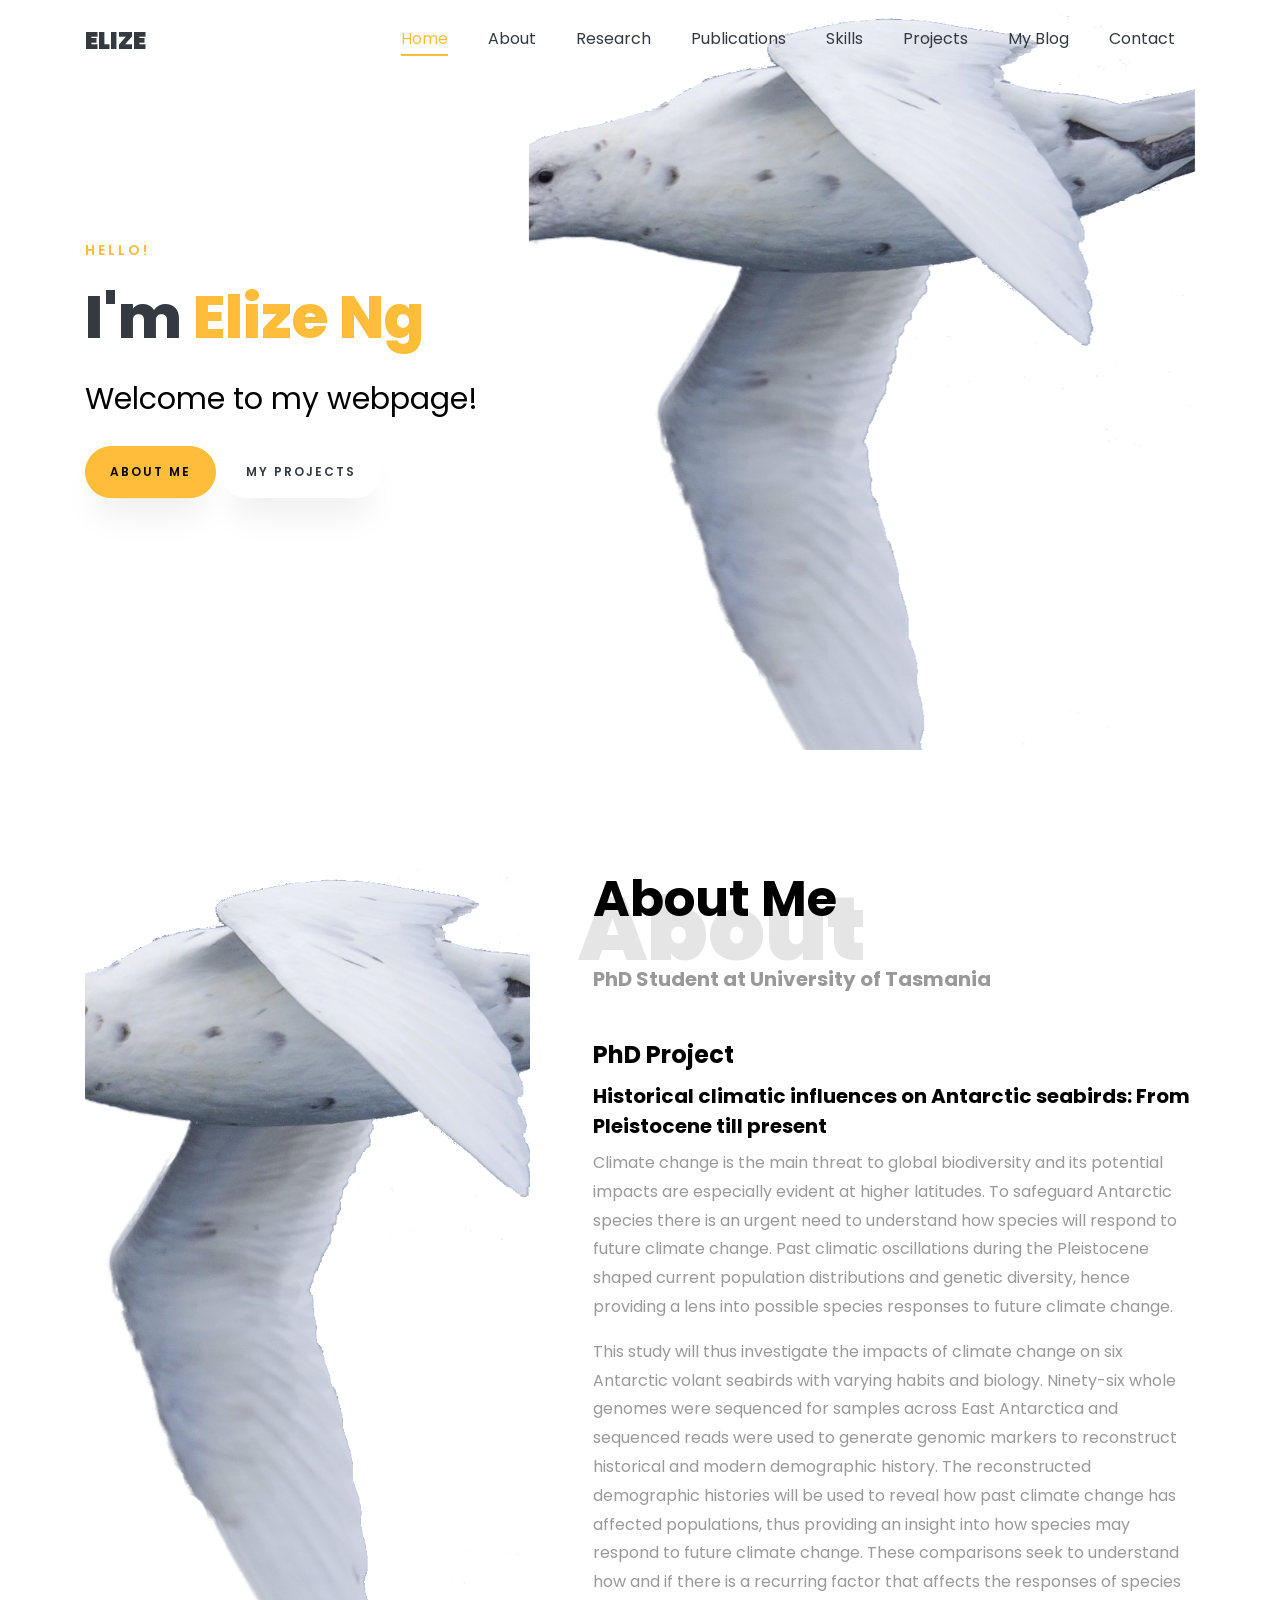
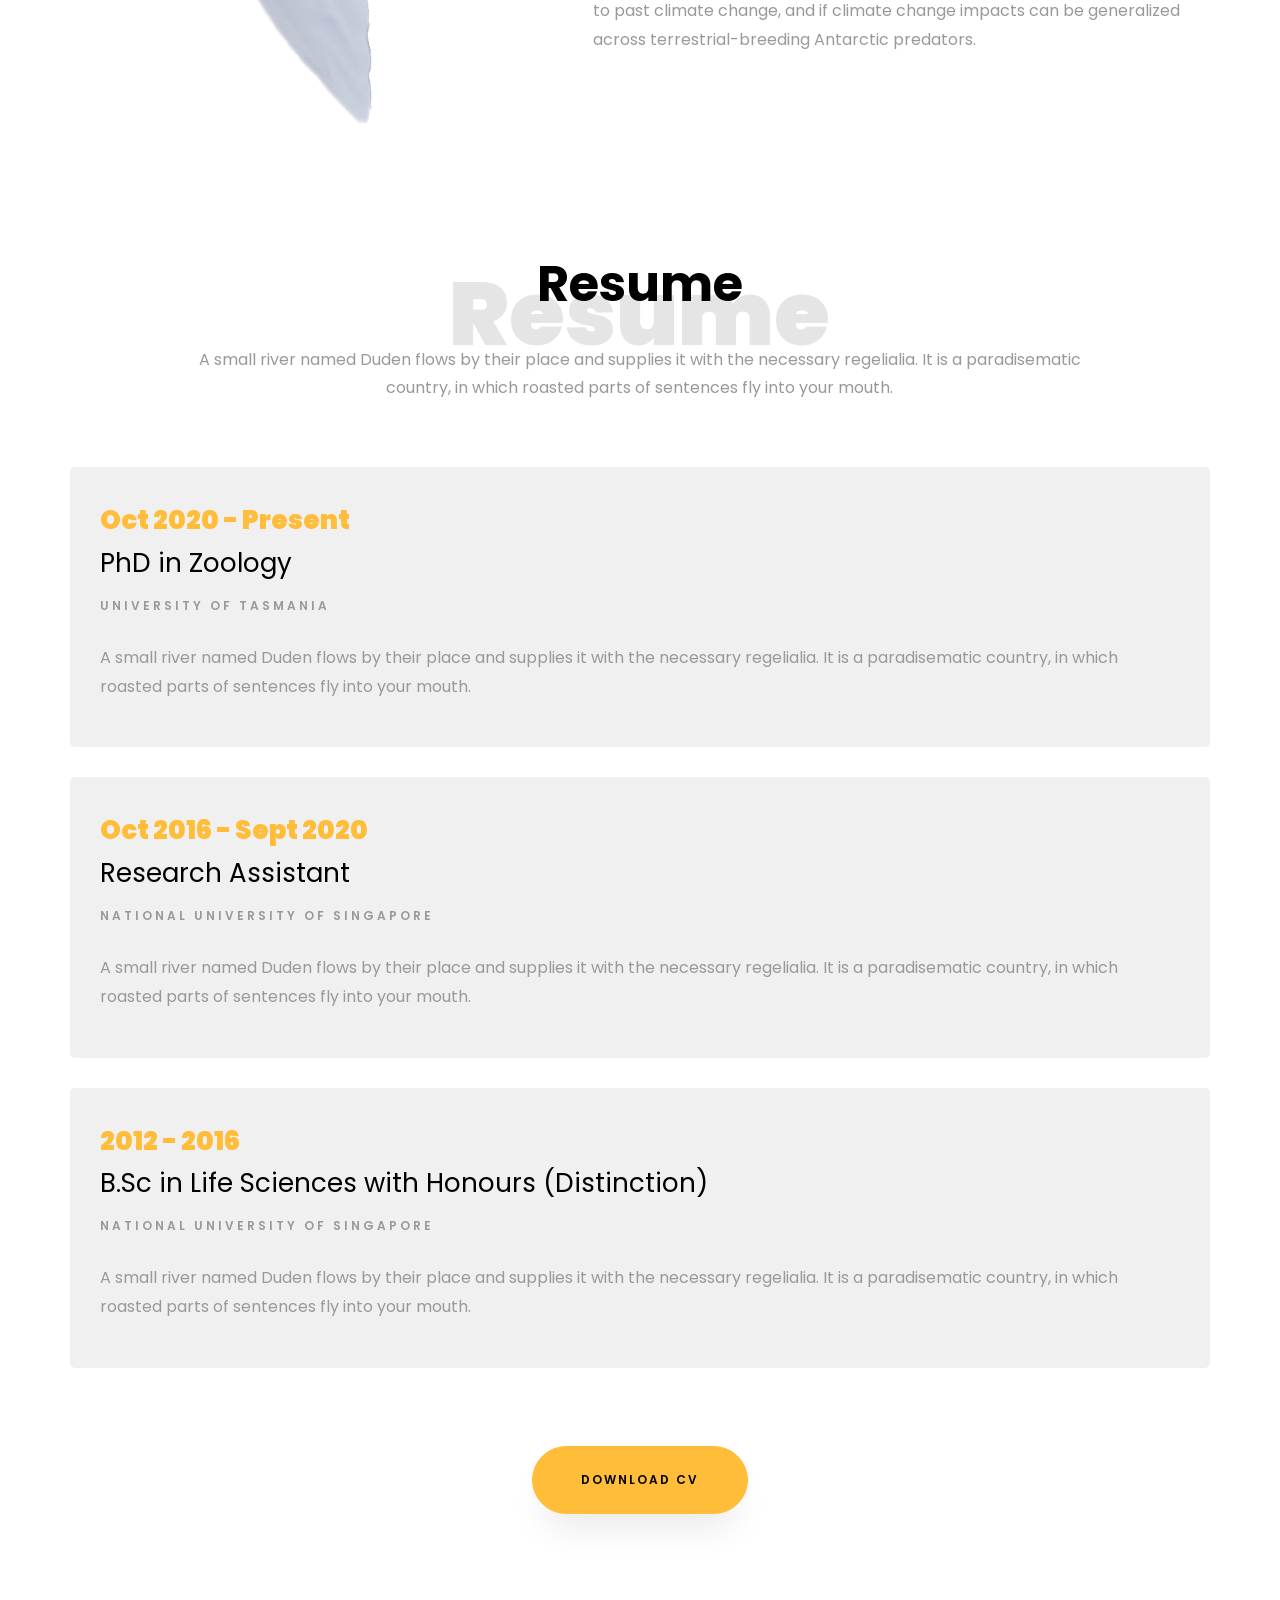
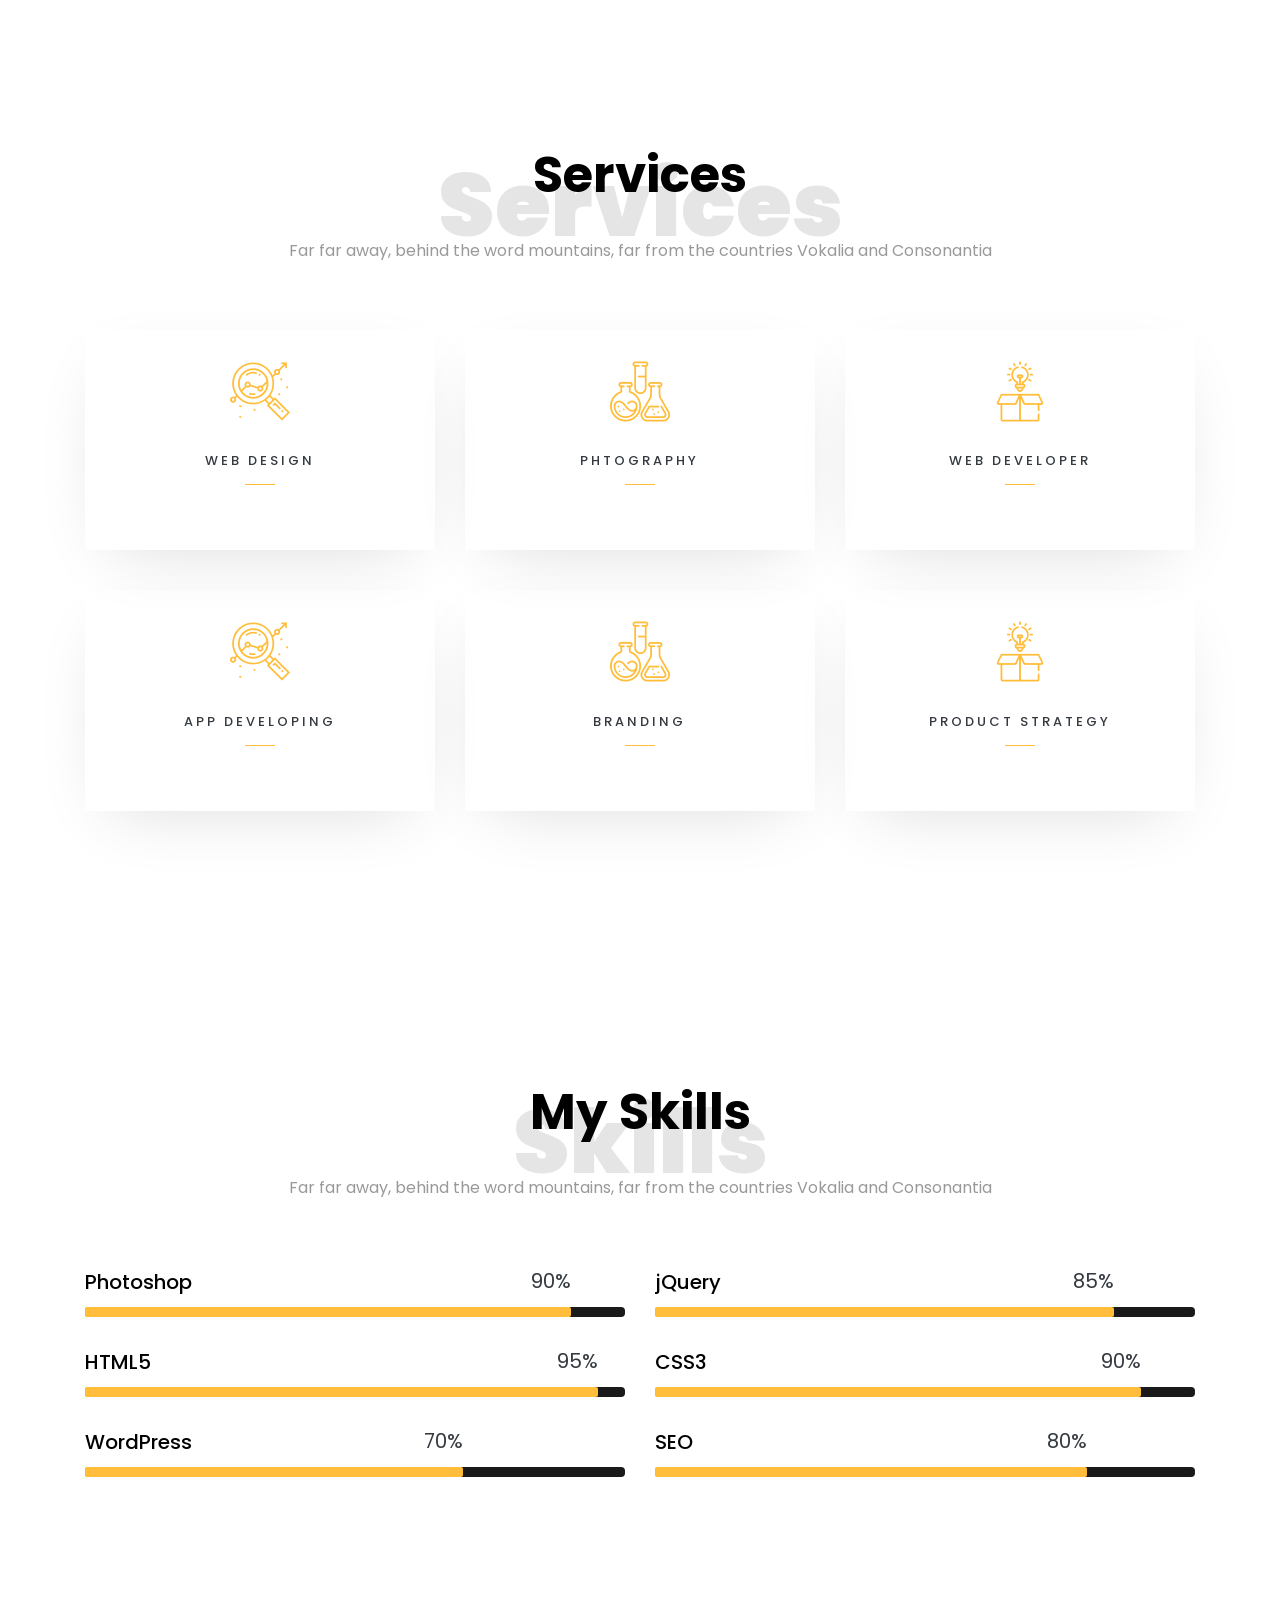
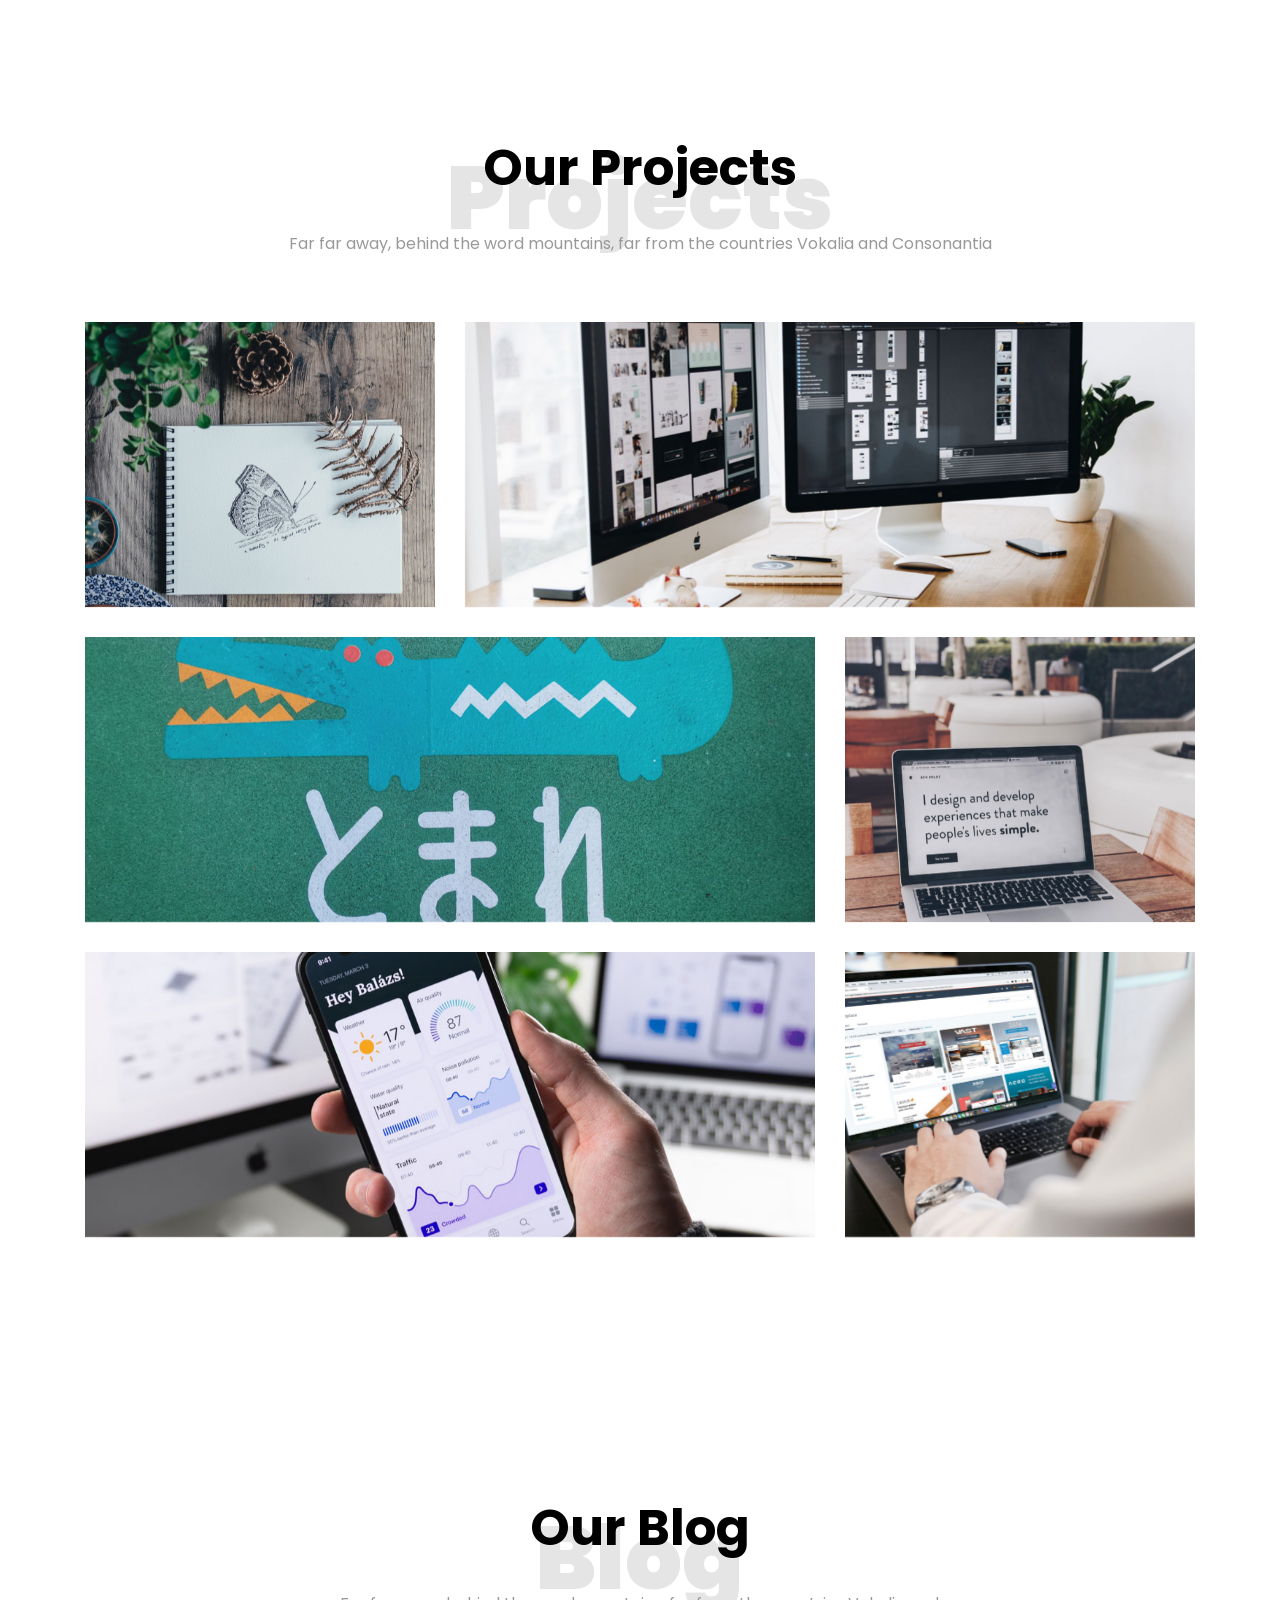
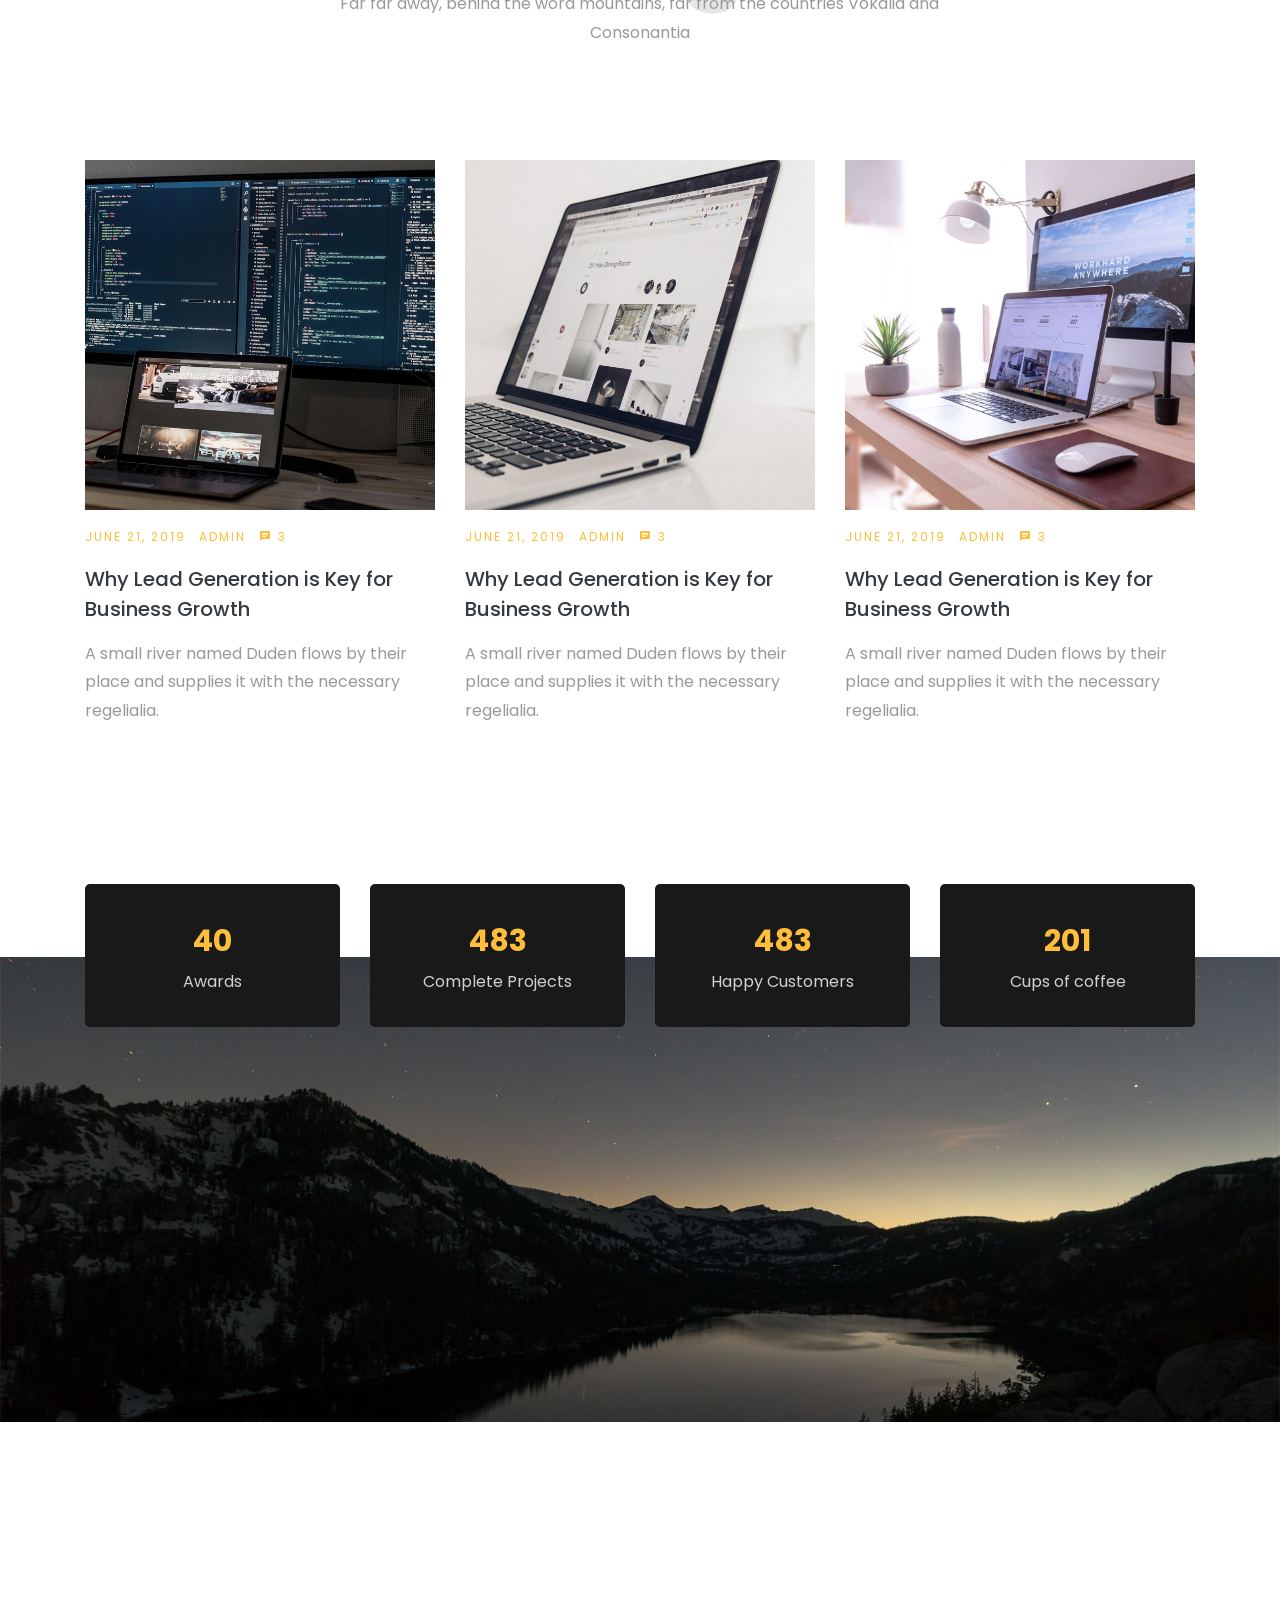
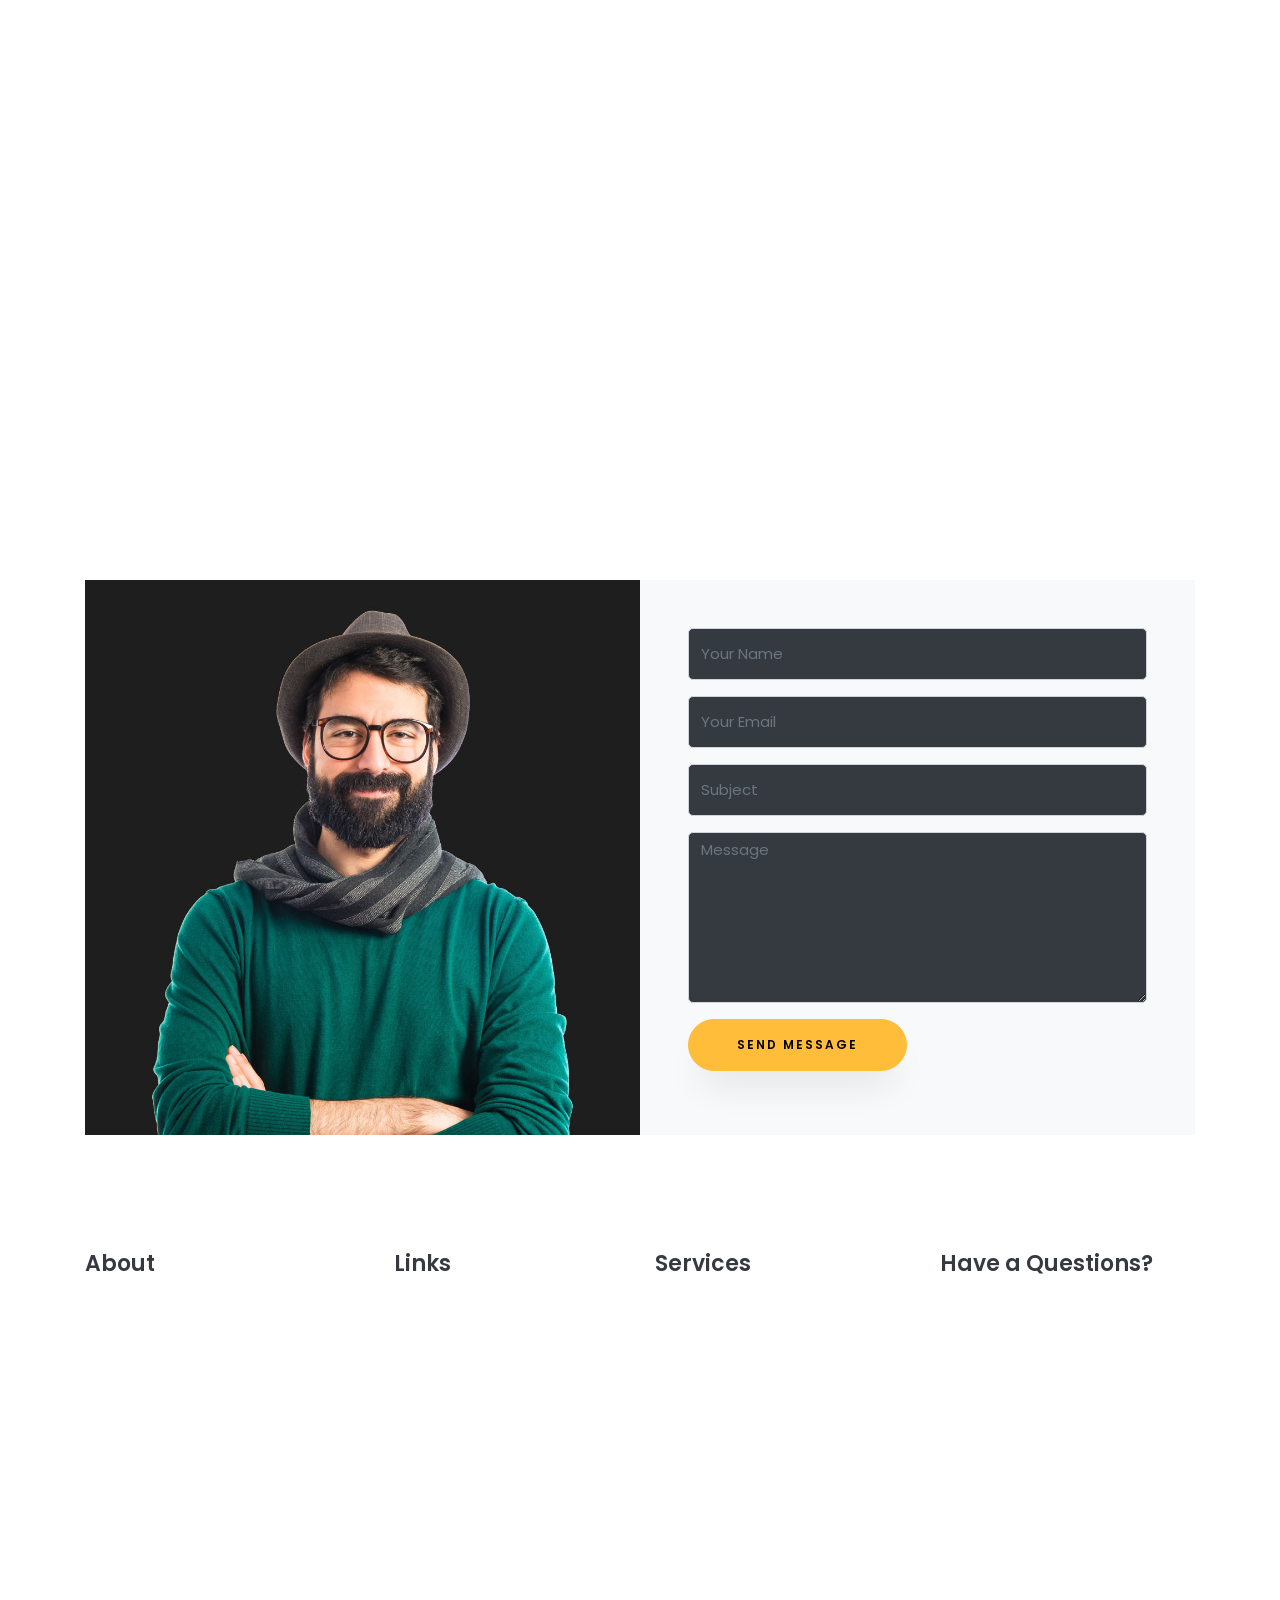
<file: index.html>
<!DOCTYPE html>
<html lang="en">
  <head>
<link rel="icon" type="image/png" href="/images/index.png" />
<link rel="apple-touch-icon" type="image/png" href="/images/index.png" />
    <title>Elize Ng's Webpage</title>
    <meta charset="utf-8">
    <meta name="viewport" content="width=device-width, initial-scale=1, shrink-to-fit=no">
    
    <link href="https://fonts.googleapis.com/css?family=Poppins:100,200,300,400,500,600,700,800,900" rel="stylesheet">

    <link rel="stylesheet" href="css/open-iconic-bootstrap.min.css">
    <link rel="stylesheet" href="css/animate.css">
    
    <link rel="stylesheet" href="css/owl.carousel.min.css">
    <link rel="stylesheet" href="css/owl.theme.default.min.css">
    <link rel="stylesheet" href="css/magnific-popup.css">

    <link rel="stylesheet" href="css/aos.css">

    <link rel="stylesheet" href="css/ionicons.min.css">
    
    <link rel="stylesheet" href="css/flaticon.css">
    <link rel="stylesheet" href="css/icomoon.css">
    <link rel="stylesheet" href="css/style.css">
  </head>
  <body data-spy="scroll" data-target=".site-navbar-target" data-offset="300">
	  
	  
    <nav class="navbar navbar-expand-lg navbar-dark ftco_navbar ftco-navbar-light site-navbar-target" id="ftco-navbar">
	    <div class="container">
	      <a class="navbar-brand" href="index.html">Elize</a>
	      <button class="navbar-toggler js-fh5co-nav-toggle fh5co-nav-toggle" type="button" data-toggle="collapse" data-target="#ftco-nav" aria-controls="ftco-nav" aria-expanded="false" aria-label="Toggle navigation">
	        <span class="oi oi-menu"></span> Menu
	      </button>

	      <div class="collapse navbar-collapse" id="ftco-nav">
	        <ul class="navbar-nav nav ml-auto">
	          <li class="nav-item"><a href="#home-section" class="nav-link"><span>Home</span></a></li>
	          <li class="nav-item"><a href="#about-section" class="nav-link"><span>About</span></a></li>
	          <li class="nav-item"><a href="#resume-section" class="nav-link"><span>Research</span></a></li>
	          <li class="nav-item"><a href="#services-section" class="nav-link"><span>Publications</span></a></li>
	          <li class="nav-item"><a href="#skills-section" class="nav-link"><span>Skills</span></a></li>
	          <li class="nav-item"><a href="#projects-section" class="nav-link"><span>Projects</span></a></li>
	          <li class="nav-item"><a href="#blog-section" class="nav-link"><span>My Blog</span></a></li>
	          <li class="nav-item"><a href="#contact-section" class="nav-link"><span>Contact</span></a></li>
	        </ul>
	      </div>
	    </div>
	  </nav>
	  <section id="home-section" class="hero">
		  <div class="home-slider  owl-carousel">
	      <div class="slider-item ">
	      	<div class="overlay"></div>
	        <div class="container">
	          <div class="row d-md-flex no-gutters slider-text align-items-end justify-content-end" data-scrollax-parent="true">
	          	<div class="one-third js-fullheight order-md-last img" style="background-image:url(images/SGP.png);">
	          		<div class="overlay"></div>
	          	</div>
		          <div class="one-forth d-flex  align-items-center ftco-animate" data-scrollax=" properties: { translateY: '70%' }">
		          	<div class="text">
		          		<span class="subheading">Hello!</span>
			            <h1 class="mb-4 mt-3">I'm <span>Elize Ng</span></h1>
			            <h2 class="mb-4">Welcome to my webpage!</h2>
			            <p><a href="#about-section" class="btn btn-primary py-3 px-4">About me</a> <a href="#projects-section" class="btn btn-white btn-outline-white py-3 px-4">My Projects</a></p>
		            </div>
		          </div>
	        	</div>
	        </div>
	      </div>

	                </div>
		          </div>
	        	</div>
	        </div>
	      </div>
	    </div>
    </section>

    <section class="ftco-about img ftco-section ftco-no-pb" id="about-section">
    	<div class="container">
    		<div class="row d-flex">
    			<div class="col-md-6 col-lg-5 d-flex">
    				<div class="img-about img d-flex align-items-stretch">
    					<div class="overlay"></div>
	    				<div class="img d-flex align-self-stretch align-items-center" style="background-image:url(images/SGP.png);">
	    				</div>
    				</div>
    			</div>
    			<div class="col-md-6 col-lg-7 pl-lg-5 pb-5">
    				<div class="row justify-content-start pb-3">
		          <div class="col-md-12 heading-section ftco-animate">
		          	<h1 class="big">About</h1>
		            <h2 class="mb-4">About Me</h2>
				  <p style="font-size: 20px"><strong>PhD Student at University of Tasmania </strong></p>
		            <ul class="about-info mt-4 px-md-0 px-2">
				    <h4><strong><span style="color: #000000;"> PhD Project </span></strong></h4>
				    <h5><strong><span style="color: #000000;">Historical climatic influences on Antarctic seabirds: From Pleistocene till present </span></strong></h5>
				    <p> Climate change is the main threat to global biodiversity and its potential impacts are especially evident at higher latitudes. To safeguard Antarctic species there is an urgent need to understand how species will respond to future climate change. Past climatic oscillations during the Pleistocene shaped current population distributions and genetic diversity, hence providing a lens into possible species responses to future climate change. </p>
					    
					<p>This study will thus investigate the impacts of climate change on six Antarctic volant seabirds with varying habits and biology. Ninety-six whole genomes were sequenced for samples across East Antarctica and sequenced reads were used to generate genomic markers to reconstruct historical and modern demographic history. The reconstructed demographic histories will be used to reveal how past climate change has affected populations, thus providing an insight into how species may respond to future climate change. These comparisons seek to understand how and if there is a recurring factor that affects the responses of species to past climate change, and if climate change impacts can be generalized across terrestrial-breeding Antarctic predators. </p>
		            </ul>
		          </div>
		        </div>
                
	        </div>
        </div>
    	</div>
    </section>

    <section class="ftco-section ftco-no-pb" id="resume-section">
    	<div class="container">
    		<div class="row justify-content-center pb-5">
          <div class="col-md-10 heading-section text-center ftco-animate">
          	<h1 class="big big-2">Resume</h1>
            <h2 class="mb-4">Resume</h2>
            <p>A small river named Duden flows by their place and supplies it with the necessary regelialia. It is a paradisematic country, in which roasted parts of sentences fly into your mouth.</p>
          </div>
        </div>
    		<div class="row">
   
    				<div class="resume-wrap ftco-animate">
    					<span class="date">Oct 2020 - Present</span>
    					<h2>PhD in Zoology</h2>
    					<span class="position">University of Tasmania</span>
    					<p class="mt-4">A small river named Duden flows by their place and supplies it with the necessary regelialia. It is a paradisematic country, in which roasted parts of sentences fly into your mouth.</p>
    				</div>
    				<div class="resume-wrap ftco-animate">
    					<span class="date">Oct 2016 - Sept 2020</span>
    					<h2>Research Assistant</h2>
    					<span class="position">National University of Singapore</span>
    					<p class="mt-4">A small river named Duden flows by their place and supplies it with the necessary regelialia. It is a paradisematic country, in which roasted parts of sentences fly into your mouth.</p>
    				</div>
    				<div class="resume-wrap ftco-animate">
    					<span class="date">2012 - 2016</span>
    					<h2>B.Sc in Life Sciences with Honours (Distinction)</h2>
    					<span class="position">National University of Singapore</span>
    					<p class="mt-4">A small river named Duden flows by their place and supplies it with the necessary regelialia. It is a paradisematic country, in which roasted parts of sentences fly into your mouth.</p>
    				</div>
    			</div>
    		</div>
    		<div class="row justify-content-center mt-5">
    			<div class="col-md-6 text-center ftco-animate">
    				<p><a href="#" class="btn btn-primary py-4 px-5">Download CV</a></p>
    			</div>
    		</div>
    	</div>
    </section>

    <section class="ftco-section" id="services-section">
    	<div class="container">
    		<div class="row justify-content-center py-5 mt-5">
          <div class="col-md-12 heading-section text-center ftco-animate">
          	<h1 class="big big-2">Services</h1>
            <h2 class="mb-4">Services</h2>
            <p>Far far away, behind the word mountains, far from the countries Vokalia and Consonantia</p>
          </div>
        </div>
    		<div class="row">
					<div class="col-md-4 text-center d-flex ftco-animate">
						<a href="#" class="services-1">
							<span class="icon">
								<i class="flaticon-analysis"></i>
							</span>
							<div class="desc">
								<h3 class="mb-5">Web Design</h3>
							</div>
						</a>
					</div>
					<div class="col-md-4 text-center d-flex ftco-animate">
						<a href="#" class="services-1">
							<span class="icon">
								<i class="flaticon-flasks"></i>
							</span>
							<div class="desc">
								<h3 class="mb-5">Phtography</h3>
							</div>
						</a>
					</div>
					<div class="col-md-4 text-center d-flex ftco-animate">
						<a href="#" class="services-1">
							<span class="icon">
								<i class="flaticon-ideas"></i>
							</span>
							<div class="desc">
								<h3 class="mb-5">Web Developer</h3>
							</div>
						</a>
					</div>

					<div class="col-md-4 text-center d-flex ftco-animate">
						<a href="#" class="services-1">
							<span class="icon">
								<i class="flaticon-analysis"></i>
							</span>
							<div class="desc">
								<h3 class="mb-5">App Developing</h3>
							</div>
						</a>
					</div>
					<div class="col-md-4 text-center d-flex ftco-animate">
						<a href="#" class="services-1">
							<span class="icon">
								<i class="flaticon-flasks"></i>
							</span>
							<div class="desc">
								<h3 class="mb-5">Branding</h3>
							</div>
						</a>
					</div>
					<div class="col-md-4 text-center d-flex ftco-animate">
						<a href="#" class="services-1">
							<span class="icon">
								<i class="flaticon-ideas"></i>
							</span>
							<div class="desc">
								<h3 class="mb-5">Product Strategy</h3>
							</div>
						</a>
					</div>
				</div>
    	</div>
    </section>

		
		<section class="ftco-section" id="skills-section">
			<div class="container">
				<div class="row justify-content-center pb-5">
          <div class="col-md-12 heading-section text-center ftco-animate">
          	<h1 class="big big-2">Skills</h1>
            <h2 class="mb-4">My Skills</h2>
            <p>Far far away, behind the word mountains, far from the countries Vokalia and Consonantia</p>
          </div>
        </div>
				<div class="row">
					<div class="col-md-6 animate-box">
						<div class="progress-wrap ftco-animate">
							<h3>Photoshop</h3>
							<div class="progress">
							 	<div class="progress-bar color-1" role="progressbar" aria-valuenow="90"
							  	aria-valuemin="0" aria-valuemax="100" style="width:90%">
							    <span>90%</span>
							  	</div>
							</div>
						</div>
					</div>
					<div class="col-md-6 animate-box">
						<div class="progress-wrap ftco-animate">
							<h3>jQuery</h3>
							<div class="progress">
							 	<div class="progress-bar color-2" role="progressbar" aria-valuenow="85"
							  	aria-valuemin="0" aria-valuemax="100" style="width:85%">
							    <span>85%</span>
							  	</div>
							</div>
						</div>
					</div>
					<div class="col-md-6 animate-box">
						<div class="progress-wrap ftco-animate">
							<h3>HTML5</h3>
							<div class="progress">
							 	<div class="progress-bar color-3" role="progressbar" aria-valuenow="95"
							  	aria-valuemin="0" aria-valuemax="100" style="width:95%">
							    <span>95%</span>
							  	</div>
							</div>
						</div>
					</div>
					<div class="col-md-6 animate-box">
						<div class="progress-wrap ftco-animate">
							<h3>CSS3</h3>
							<div class="progress">
							 	<div class="progress-bar color-4" role="progressbar" aria-valuenow="90"
							  	aria-valuemin="0" aria-valuemax="100" style="width:90%">
							    <span>90%</span>
							  	</div>
							</div>
						</div>
					</div>
					<div class="col-md-6 animate-box">
						<div class="progress-wrap ftco-animate">
							<h3>WordPress</h3>
							<div class="progress">
							 	<div class="progress-bar color-5" role="progressbar" aria-valuenow="70"
							  	aria-valuemin="0" aria-valuemax="100" style="width:70%">
							    <span>70%</span>
							  	</div>
							</div>
						</div>
					</div>
					<div class="col-md-6 animate-box">
						<div class="progress-wrap ftco-animate">
							<h3>SEO</h3>
							<div class="progress">
							 	<div class="progress-bar color-6" role="progressbar" aria-valuenow="80"
							  	aria-valuemin="0" aria-valuemax="100" style="width:80%">
							    <span>80%</span>
							  	</div>
							</div>
						</div>
					</div>
				</div>
			</div>
		</section>
 

    <section class="ftco-section ftco-project" id="projects-section">
    	<div class="container">
    		<div class="row justify-content-center pb-5">
          <div class="col-md-12 heading-section text-center ftco-animate">
          	<h1 class="big big-2">Projects</h1>
            <h2 class="mb-4">Our Projects</h2>
            <p>Far far away, behind the word mountains, far from the countries Vokalia and Consonantia</p>
          </div>
        </div>
    		<div class="row">
    			<div class="col-md-4">
    				<div class="project img ftco-animate d-flex justify-content-center align-items-center" style="background-image: url(images/project-4.jpg);">
    					<div class="overlay"></div>
	    				<div class="text text-center p-4">
	    					<h3><a href="#">Branding &amp; Illustration Design</a></h3>
	    					<span>Web Design</span>
	    				</div>
    				</div>
  				</div>
  				<div class="col-md-8">
    				<div class="project img ftco-animate d-flex justify-content-center align-items-center" style="background-image: url(images/project-5.jpg);">
    					<div class="overlay"></div>
	    				<div class="text text-center p-4">
	    					<h3><a href="#">Branding &amp; Illustration Design</a></h3>
	    					<span>Web Design</span>
	    				</div>
    				</div>
  				</div>

    			<div class="col-md-8">
    				<div class="project img ftco-animate d-flex justify-content-center align-items-center" style="background-image: url(images/project-1.jpg);">
    					<div class="overlay"></div>
	    				<div class="text text-center p-4">
	    					<h3><a href="#">Branding &amp; Illustration Design</a></h3>
	    					<span>Web Design</span>
	    				</div>
    				</div>

    				<div class="project img ftco-animate d-flex justify-content-center align-items-center" style="background-image: url(images/project-6.jpg);">
    					<div class="overlay"></div>
	    				<div class="text text-center p-4">
	    					<h3><a href="#">Branding &amp; Illustration Design</a></h3>
	    					<span>Web Design</span>
	    				</div>
    				</div>
    			</div>
    			<div class="col-md-4">
    				<div class="row">
    					<div class="col-md-12">
		    				<div class="project img ftco-animate d-flex justify-content-center align-items-center" style="background-image: url(images/project-2.jpg);">
		    					<div class="overlay"></div>
			    				<div class="text text-center p-4">
			    					<h3><a href="#">Branding &amp; Illustration Design</a></h3>
			    					<span>Web Design</span>
			    				</div>
		    				</div>
	    				</div>
	    				<div class="col-md-12">
		    				<div class="project img ftco-animate d-flex justify-content-center align-items-center" style="background-image: url(images/project-3.jpg);">
		    					<div class="overlay"></div>
			    				<div class="text text-center p-4">
			    					<h3><a href="#">Branding &amp; Illustration Design</a></h3>
			    					<span>Web Design</span>
			    				</div>
		    				</div>
	    				</div>
    				</div>
    			</div>
    		</div>
    	</div>
    </section>


    <section class="ftco-section" id="blog-section">
      <div class="container">
        <div class="row justify-content-center mb-5 pb-5">
          <div class="col-md-7 heading-section text-center ftco-animate">
            <h1 class="big big-2">Blog</h1>
            <h2 class="mb-4">Our Blog</h2>
            <p>Far far away, behind the word mountains, far from the countries Vokalia and Consonantia</p>
          </div>
        </div>
        <div class="row d-flex">
          <div class="col-md-4 d-flex ftco-animate">
          	<div class="blog-entry justify-content-end">
              <a href="single.html" class="block-20" style="background-image: url('images/image_1.jpg');">
              </a>
              <div class="text mt-3 float-right d-block">
              	<div class="d-flex align-items-center mb-3 meta">
	                <p class="mb-0">
	                	<span class="mr-2">June 21, 2019</span>
	                	<a href="#" class="mr-2">Admin</a>
	                	<a href="#" class="meta-chat"><span class="icon-chat"></span> 3</a>
	                </p>
                </div>
                <h3 class="heading"><a href="single.html">Why Lead Generation is Key for Business Growth</a></h3>
                <p>A small river named Duden flows by their place and supplies it with the necessary regelialia.</p>
              </div>
            </div>
          </div>
          <div class="col-md-4 d-flex ftco-animate">
          	<div class="blog-entry justify-content-end">
              <a href="single.html" class="block-20" style="background-image: url('images/image_2.jpg');">
              </a>
              <div class="text mt-3 float-right d-block">
              	<div class="d-flex align-items-center mb-3 meta">
	                <p class="mb-0">
	                	<span class="mr-2">June 21, 2019</span>
	                	<a href="#" class="mr-2">Admin</a>
	                	<a href="#" class="meta-chat"><span class="icon-chat"></span> 3</a>
	                </p>
                </div>
                <h3 class="heading"><a href="single.html">Why Lead Generation is Key for Business Growth</a></h3>
                <p>A small river named Duden flows by their place and supplies it with the necessary regelialia.</p>
              </div>
            </div>
          </div>
          <div class="col-md-4 d-flex ftco-animate">
          	<div class="blog-entry">
              <a href="single.html" class="block-20" style="background-image: url('images/image_3.jpg');">
              </a>
              <div class="text mt-3 float-right d-block">
              	<div class="d-flex align-items-center mb-3 meta">
	                <p class="mb-0">
	                	<span class="mr-2">June 21, 2019</span>
	                	<a href="#" class="mr-2">Admin</a>
	                	<a href="#" class="meta-chat"><span class="icon-chat"></span> 3</a>
	                </p>
                </div>
                <h3 class="heading"><a href="single.html">Why Lead Generation is Key for Business Growth</a></h3>
                <p>A small river named Duden flows by their place and supplies it with the necessary regelialia.</p>
              </div>
            </div>
          </div>
        </div>
      </div>
    </section>

    <section class="ftco-section ftco-no-pt ftco-no-pb ftco-counter img" id="section-counter">
    	<div class="container">
				<div class="row d-md-flex align-items-center">
          <div class="col-md d-flex justify-content-center counter-wrap ftco-animate">
            <div class="block-18">
              <div class="text">
                <strong class="number" data-number="100">0</strong>
                <span>Awards</span>
              </div>
            </div>
          </div>
          <div class="col-md d-flex justify-content-center counter-wrap ftco-animate">
            <div class="block-18">
              <div class="text">
                <strong class="number" data-number="1200">0</strong>
                <span>Complete Projects</span>
              </div>
            </div>
          </div>
          <div class="col-md d-flex justify-content-center counter-wrap ftco-animate">
            <div class="block-18">
              <div class="text">
                <strong class="number" data-number="1200">0</strong>
                <span>Happy Customers</span>
              </div>
            </div>
          </div>
          <div class="col-md d-flex justify-content-center counter-wrap ftco-animate">
            <div class="block-18">
              <div class="text">
                <strong class="number" data-number="500">0</strong>
                <span>Cups of coffee</span>
              </div>
            </div>
          </div>
        </div>
      </div>
    </section>

    <section class="ftco-section ftco-hireme img margin-top" style="background-image: url(images/bg_1.jpg)">
			<div class="container">
				<div class="row justify-content-center">
					<div class="col-md-7 ftco-animate text-center">
						<h2>I'm <span>Available</span> for freelancing</h2>
						<p>A small river named Duden flows by their place and supplies it with the necessary regelialia.</p>
						<p class="mb-0"><a href="#" class="btn btn-primary py-3 px-5">Hire me</a></p>
					</div>
				</div>
			</div>
		</section>

    <section class="ftco-section contact-section ftco-no-pb" id="contact-section">
      <div class="container">
      	<div class="row justify-content-center mb-5 pb-3">
          <div class="col-md-7 heading-section text-center ftco-animate">
            <h1 class="big big-2">Contact</h1>
            <h2 class="mb-4">Contact Me</h2>
            <p>Far far away, behind the word mountains, far from the countries Vokalia and Consonantia</p>
          </div>
        </div>

        <div class="row d-flex contact-info mb-5">
          <div class="col-md-6 col-lg-3 d-flex ftco-animate">
          	<div class="align-self-stretch box p-4 text-center">
          		<div class="icon d-flex align-items-center justify-content-center">
          			<span class="icon-map-signs"></span>
          		</div>
          		<h3 class="mb-4">Address</h3>
	            <p>Biological Sciences, University of Tasmania, College Road, Sandy Bay, TAS, 7005, Australia</p>
	          </div>
          </div>
          <div class="col-md-6 col-lg-3 d-flex ftco-animate">
          	<div class="align-self-stretch box p-4 text-center">
          		<div class="icon d-flex align-items-center justify-content-center">
          			<span class="icon-paper-plane"></span>
          		</div>
          		<h3 class="mb-4">Email Address</h3>
	            <p><a href="mailto:elize.ng@utas.edu.au">elize.ng@utas.edu.au</a></p>
	          </div>
          </div>
          <div class="col-md-6 col-lg-3 d-flex ftco-animate">
          	<div class="align-self-stretch box p-4 text-center">
          		<div class="icon d-flex align-items-center justify-content-center">
          			<span class="icon-twitter"></span>
          		</div>
          		<h3 class="mb-4">Twitter</h3>
	            <p><a href="https://twitter.com/ElizeYXNg">@ElizeYXNg</a></p>
	          </div>
          </div>
          <div class="col-md-6 col-lg-3 d-flex ftco-animate">
          	<div class="align-self-stretch box p-4 text-center">
          		<div class="icon d-flex align-items-center justify-content-center">
          			<span class="icon-globe"></span>
          		</div>
          		<h3 class="mb-4">Website</h3>
	            <p><a href="https://elizeng.github.io/#">elizeng.github.io</a></p>
	          </div>
          </div>
        </div>

        <div class="row no-gutters block-9">
          <div class="col-md-6 order-md-last d-flex">
            <form action="#" class="bg-light p-4 p-md-5 contact-form">
              <div class="form-group">
                <input type="text" class="form-control" placeholder="Your Name">
              </div>
              <div class="form-group">
                <input type="text" class="form-control" placeholder="Your Email">
              </div>
              <div class="form-group">
                <input type="text" class="form-control" placeholder="Subject">
              </div>
              <div class="form-group">
                <textarea name="" id="" cols="30" rows="7" class="form-control" placeholder="Message"></textarea>
              </div>
              <div class="form-group">
                <input type="submit" value="Send Message" class="btn btn-primary py-3 px-5">
              </div>
            </form>
          
          </div>

          <div class="col-md-6 d-flex">
          	<div class="img" style="background-image: url(images/about.jpg);"></div>
          </div>
        </div>
      </div>
    </section>
		

    <footer class="ftco-footer ftco-section">
      <div class="container">
        <div class="row mb-5">
          <div class="col-md">
            <div class="ftco-footer-widget mb-4">
              <h2 class="ftco-heading-2">About</h2>
              <p>Far far away, behind the word mountains, far from the countries Vokalia and Consonantia, there live the blind texts.</p>
              <ul class="ftco-footer-social list-unstyled float-md-left float-lft mt-5">
                <li class="ftco-animate"><a href="#"><span class="icon-twitter"></span></a></li>
                <li class="ftco-animate"><a href="#"><span class="icon-facebook"></span></a></li>
                <li class="ftco-animate"><a href="#"><span class="icon-instagram"></span></a></li>
              </ul>
            </div>
          </div>
          <div class="col-md">
            <div class="ftco-footer-widget mb-4 ml-md-4">
              <h2 class="ftco-heading-2">Links</h2>
              <ul class="list-unstyled">
                <li><a href="#"><span class="icon-long-arrow-right mr-2"></span>Home</a></li>
                <li><a href="#"><span class="icon-long-arrow-right mr-2"></span>About</a></li>
                <li><a href="#"><span class="icon-long-arrow-right mr-2"></span>Services</a></li>
                <li><a href="#"><span class="icon-long-arrow-right mr-2"></span>Projects</a></li>
                <li><a href="#"><span class="icon-long-arrow-right mr-2"></span>Contact</a></li>
              </ul>
            </div>
          </div>
          <div class="col-md">
             <div class="ftco-footer-widget mb-4">
              <h2 class="ftco-heading-2">Services</h2>
              <ul class="list-unstyled">
                <li><a href="#"><span class="icon-long-arrow-right mr-2"></span>Web Design</a></li>
                <li><a href="#"><span class="icon-long-arrow-right mr-2"></span>Web Development</a></li>
                <li><a href="#"><span class="icon-long-arrow-right mr-2"></span>Business Strategy</a></li>
                <li><a href="#"><span class="icon-long-arrow-right mr-2"></span>Data Analysis</a></li>
                <li><a href="#"><span class="icon-long-arrow-right mr-2"></span>Graphic Design</a></li>
              </ul>
            </div>
          </div>
          <div class="col-md">
            <div class="ftco-footer-widget mb-4">
            	<h2 class="ftco-heading-2">Have a Questions?</h2>
            	<div class="block-23 mb-3">
	              <ul>
	                <li><span class="icon icon-map-marker"></span><span class="text">203 Fake St. Mountain View, San Francisco, California, USA</span></li>
	                <li><a href="#"><span class="icon icon-phone"></span><span class="text">+2 392 3929 210</span></a></li>
	                <li><a href="#"><span class="icon icon-envelope"></span><span class="text">info@yourdomain.com</span></a></li>
	              </ul>
	            </div>
            </div>
          </div>
        </div>
        <div class="row">
          <div class="col-md-12 text-center">

            <p><!-- Link back to Colorlib can't be removed. Template is licensed under CC BY 3.0. -->
  Copyright &copy;<script>document.write(new Date().getFullYear());</script> All rights reserved | This template is made with <i class="icon-heart color-danger" aria-hidden="true"></i> by <a href="https://colorlib.com" target="_blank">Colorlib</a>
  <!-- Link back to Colorlib can't be removed. Template is licensed under CC BY 3.0. --></p>
          </div>
        </div>
      </div>
    </footer>
    
  

  <!-- loader -->
  <div id="ftco-loader" class="show fullscreen"><svg class="circular" width="48px" height="48px"><circle class="path-bg" cx="24" cy="24" r="22" fill="none" stroke-width="4" stroke="#eeeeee"/><circle class="path" cx="24" cy="24" r="22" fill="none" stroke-width="4" stroke-miterlimit="10" stroke="#F96D00"/></svg></div>


  <script src="js/jquery.min.js"></script>
  <script src="js/jquery-migrate-3.0.1.min.js"></script>
  <script src="js/popper.min.js"></script>
  <script src="js/bootstrap.min.js"></script>
  <script src="js/jquery.easing.1.3.js"></script>
  <script src="js/jquery.waypoints.min.js"></script>
  <script src="js/jquery.stellar.min.js"></script>
  <script src="js/owl.carousel.min.js"></script>
  <script src="js/jquery.magnific-popup.min.js"></script>
  <script src="js/aos.js"></script>
  <script src="js/jquery.animateNumber.min.js"></script>
  <script src="js/scrollax.min.js"></script>
  
  <script src="js/main.js"></script>
    
  </body>
</html>
</file>
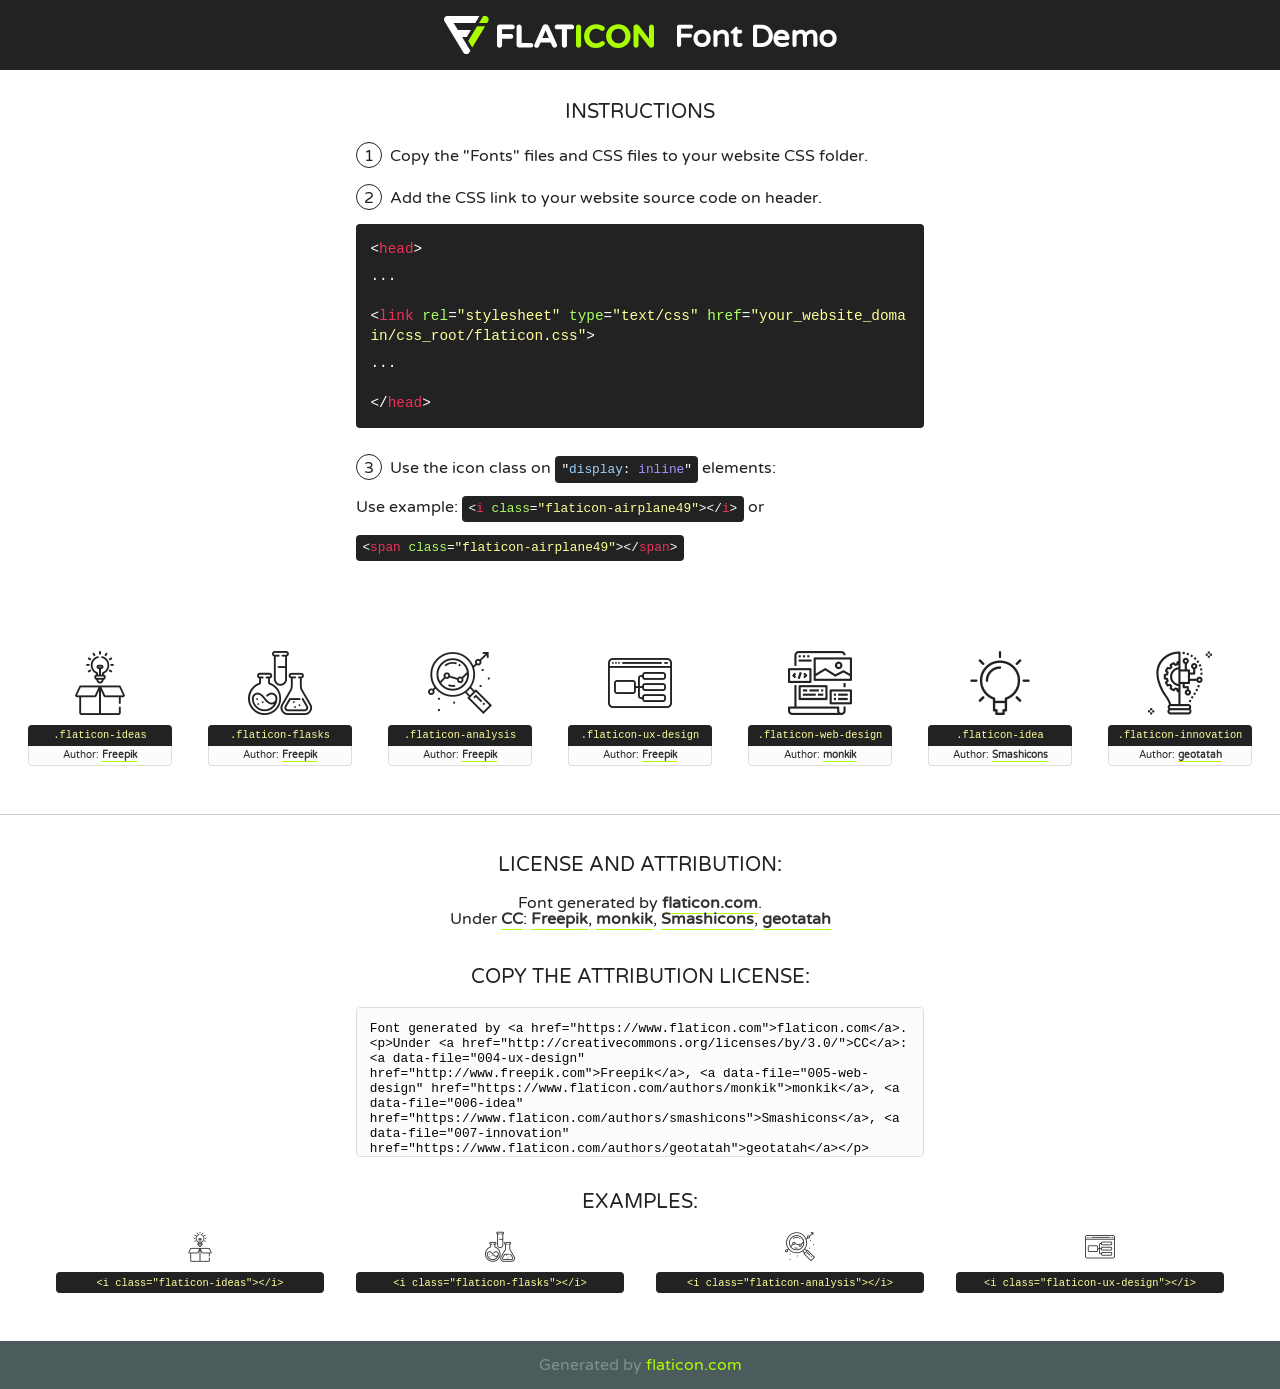
<file: fonts/flaticon/font/flaticon.html>
<!DOCTYPE html>
<!--
  Flaticon icon font: Flaticon
  Creation date: 20/03/2019 02:18
-->
<html>
<!DOCTYPE html>
<html>

<head>
    <title>Flaticon WebFont</title>
    <link href="http://fonts.googleapis.com/css?family=Varela+Round" rel="stylesheet" type="text/css" />
    <link rel="stylesheet" type="text/css" href="flaticon.css">
    <meta charset="UTF-8">
    <style>
    html, body, div, span, applet, object, iframe,
    h1, h2, h3, h4, h5, h6, p, blockquote, pre,
    a, abbr, acronym, address, big, cite, code,
    del, dfn, em, img, ins, kbd, q, s, samp,
    small, strike, strong, sub, sup, tt, var,
    b, u, i, center,
    dl, dt, dd, ol, ul, li,
    fieldset, form, label, legend,
    table, caption, tbody, tfoot, thead, tr, th, td,
    article, aside, canvas, details, embed, 
    figure, figcaption, footer, header, hgroup, 
    menu, nav, output, ruby, section, summary,
    time, mark, audio, video {
        margin: 0;
        padding: 0;
        border: 0;
        font-size: 100%;
        font: inherit;
        vertical-align: baseline;
    }
    /* HTML5 display-role reset for older browsers */
    article, aside, details, figcaption, figure, 
    footer, header, hgroup, menu, nav, section {
        display: block;
    }
    body {
        line-height: 1;
    }
    ol, ul {
        list-style: none;
    }
    blockquote, q {
        quotes: none;
    }
    blockquote:before, blockquote:after,
    q:before, q:after {
        content: '';
        content: none;
    }
    table {
        border-collapse: collapse;
        border-spacing: 0;
    }
    body {
        font-family: 'Varela Round', Helvetica, Arial, sans-serif;
        font-size: 16px;
        color: #222;
    }
    a {
        color: #333;
        border-bottom: 1px solid #a9fd00;
        font-weight: bold;
        text-decoration: none;
    }
    * {
        -moz-box-sizing: border-box;
        -webkit-box-sizing: border-box;
        box-sizing: border-box;
        margin: 0;
        padding: 0;
    }
    [class^="flaticon-"]:before, [class*=" flaticon-"]:before, [class^="flaticon-"]:after, [class*=" flaticon-"]:after {
        font-family: Flaticon;
        font-size: 30px;
        font-style: normal;
        margin-left: 20px;
        color: #333;
    }
    .wrapper {
        max-width: 600px;
        margin: auto;
        padding: 0 1em;
    }
    .title {
        font-size: 1.25em;
        text-align: center;
        margin-bottom: 1em;
        text-transform: uppercase;
    }
    header {
        text-align: center;
        background-color: #222;
        color: #fff;
        padding: 1em;
    }
    header .logo {
        width: 210px;
        height: 38px;
        display: inline-block;
        vertical-align: middle;
        margin-right: 1em;
        border: none;
    }
    header strong {
        font-size: 1.95em;
        font-weight: bold;
        vertical-align: middle;
        margin-top: 5px;
        display: inline-block;
    }
    .demo {
        margin: 2em auto;
        line-height: 1.25em;
    }
    .demo ul li {
        margin-bottom: 1em;
    }
    .demo ul li .num {
        color: #222;
        border-radius: 20px;
        display: inline-block;
        width: 26px;
        padding: 3px;
        height: 26px;
        text-align: center;
        margin-right: 0.5em;
        border: 1px solid #222;
    }
    .demo ul li code {
        background-color: #222;
        border-radius: 4px;
        padding: 0.25em 0.5em;
        display: inline-block;
        color: #fff;
        font-family: Consolas,Monaco,Lucida Console,Liberation Mono,DejaVu Sans Mono,Bitstream Vera Sans Mono,Courier New, monospace;
        font-weight: lighter;
        margin-top: 1em;
        font-size: 0.8em;
        word-break: break-all;
    }
    .demo ul li code.big {
        padding: 1em;
        font-size: 0.9em;
    }
    .demo ul li code .red {
        color: #EF3159;
    }
    .demo ul li code .green {
        color: #ACFF65;
    }
    .demo ul li code .yellow {
        color: #FFFF99;
    }
    .demo ul li code .blue {
        color: #99D3FF;
    }
    .demo ul li code .purple {
        color: #A295FF;
    }
    .demo ul li code .dots {
        margin-top: 0.5em;
        display: block;
    }
    #glyphs {
        border-bottom: 1px solid #ccc;
        padding: 2em 0;
        text-align: center;
    }
    .glyph {
        display: inline-block;
        width: 9em;
        margin: 1em;
        text-align: center;
        vertical-align: top;
        background: #FFF;
    }
    .glyph .glyph-icon {
        padding: 10px;
        display: block;
        font-family:"Flaticon";
        font-size: 64px;
        line-height: 1;
    }
    .glyph .glyph-icon:before {
        font-size: 64px;
        color: #222;
        margin-left: 0;
    }
    .class-name {
        font-size: 0.65em;
        background-color: #222;
        color: #fff;
        border-radius: 4px 4px 0 0;
        padding: 0.5em;
        color: #FFFF99;
        font-family: Consolas,Monaco,Lucida Console,Liberation Mono,DejaVu Sans Mono,Bitstream Vera Sans Mono,Courier New, monospace;
    }
    .author-name {
        font-size: 0.6em;
        background-color: #fcfcfd;
        border: 1px solid #DEDEE4;
        border-top: 0;
        border-radius: 0 0 4px 4px;
        padding: 0.5em;
    }
    .class-name:last-child {
        font-size: 10px;
        color:#888;
    }
    .class-name:last-child a {
        font-size: 10px;
        color:#555;
    }
    .class-name:last-child a:hover {
        color:#a9fd00;
    }
    .glyph > input {
        display: block;
        width: 100px;
        margin: 5px auto;
        text-align: center;
        font-size: 12px;
        cursor: text;
    }
    .glyph > input.icon-input {
        font-family:"Flaticon";
        font-size: 16px;
        margin-bottom: 10px;
    }
    .attribution .title {
        margin-top: 2em;
    }
    .attribution textarea {
        background-color: #fcfcfd;
        padding: 1em;
        border: none;
        box-shadow: none;
        border: 1px solid #DEDEE4;
        border-radius: 4px;
        resize: none;
        width: 100%;
        height: 150px;
        font-size: 0.8em;
        font-family: Consolas,Monaco,Lucida Console,Liberation Mono,DejaVu Sans Mono,Bitstream Vera Sans Mono,Courier New, monospace;
        -webkit-appearance: none;
    }
    .iconsuse {
        margin: 2em auto;
        text-align: center;
        max-width: 1200px;
    }
    .iconsuse:after {
        content: '';
        display: table;
        clear: both;
    }
    .iconsuse .image {
        float: left;
        width: 25%;
        padding: 0 1em;
    }
    .iconsuse .image p {
        margin-bottom: 1em;
    }
    .iconsuse .image span {
        display: block;
        font-size: 0.65em;
        background-color: #222;
        color: #fff;
        border-radius: 4px;
        padding: 0.5em;
        color: #FFFF99;
        margin-top: 1em;
        font-family: Consolas,Monaco,Lucida Console,Liberation Mono,DejaVu Sans Mono,Bitstream Vera Sans Mono,Courier New, monospace;
    }
    #footer {
        text-align: center;
        background-color: #4C5B5C;
        color: #7c9192;
        padding: 1em;
    }
    #footer a {
        border: none;
        color: #a9fd00;
        font-weight: normal;
    }
    @media (max-width: 960px) {
        .iconsuse .image {
            width: 50%;
        }
    }
    @media (max-width: 560px) {
        .iconsuse .image {
            width: 100%;
        }
    }
    </style>
</head>

<body class="characters-off">

    <header>
        <a href="https://www.flaticon.com" target="_blank" class="logo">
            <svg version="1.1" xmlns="http://www.w3.org/2000/svg" xmlns:xlink="http://www.w3.org/1999/xlink" xmlns:a="http://ns.adobe.com/AdobeSVGViewerExtensions/3.0/" viewBox="0 0 560.875 102.036" enable-background="new 0 0 560.875 102.036" xml:space="preserve">
                <defs>
                </defs>
                <g>
                    <g class="letters">
                        <path fill="#ffffff" d="M141.596,29.675c0-3.777,2.985-6.767,6.764-6.767h34.438c3.426,0,6.15,2.728,6.15,6.15
                        c0,3.43-2.724,6.149-6.15,6.149h-27.674v13.091h23.719c3.429,0,6.151,2.724,6.151,6.15c0,3.43-2.723,6.149-6.151,6.149h-23.719
                        v17.574c0,3.773-2.986,6.761-6.764,6.761c-3.779,0-6.764-2.989-6.764-6.761V29.675z"></path>
                        <path fill="#ffffff" d="M193.844,29.149c0-3.781,2.985-6.767,6.764-6.767c3.776,0,6.763,2.985,6.763,6.767v42.957h25.039
                        c3.426,0,6.149,2.726,6.149,6.153c0,3.425-2.723,6.15-6.149,6.15h-31.802c-3.779,0-6.764-2.986-6.764-6.768V29.149z"></path>
                        <path fill="#ffffff" d="M241.891,75.71l21.438-48.407c1.492-3.341,4.215-5.357,7.906-5.357h0.792
                        c3.686,0,6.323,2.017,7.815,5.357l21.439,48.407c0.436,0.967,0.701,1.845,0.701,2.723c0,3.602-2.809,6.501-6.414,6.501
                        c-3.161,0-5.269-1.845-6.499-4.655l-4.132-9.661h-27.059l-4.301,10.102c-1.144,2.631-3.426,4.214-6.237,4.214
                        c-3.517,0-6.24-2.81-6.24-6.325C241.1,77.64,241.451,76.677,241.891,75.71z M279.932,58.666l-8.521-20.297l-8.526,20.297H279.932
                        z"></path>
                        <path fill="#ffffff" d="M314.864,35.387H301.86c-3.429,0-6.239-2.813-6.239-6.238c0-3.429,2.811-6.24,6.239-6.24h39.533
                        c3.426,0,6.237,2.811,6.237,6.24c0,3.425-2.811,6.238-6.237,6.238h-13.001v42.785c0,3.773-2.99,6.761-6.764,6.761
                        c-3.779,0-6.764-2.989-6.764-6.761V35.387z"></path>
                        <path fill="#A9FD00" d="M352.615,29.149c0-3.781,2.985-6.767,6.767-6.767c3.774,0,6.761,2.985,6.761,6.767v49.024
                        c0,3.773-2.987,6.761-6.761,6.761c-3.781,0-6.767-2.989-6.767-6.761V29.149z"></path>
                        <path fill="#A9FD00" d="M374.132,53.836v-0.179c0-17.481,13.178-31.801,32.065-31.801c9.22,0,15.459,2.458,20.557,6.238
                        c1.402,1.054,2.637,2.985,2.637,5.357c0,3.692-2.985,6.59-6.681,6.59c-1.845,0-3.071-0.702-4.044-1.319
                        c-3.776-2.813-7.729-4.393-12.562-4.393c-10.364,0-17.831,8.611-17.831,19.154v0.173c0,10.542,7.291,19.329,17.831,19.329
                        c5.715,0,9.492-1.756,13.359-4.834c1.049-0.874,2.458-1.491,4.039-1.491c3.429,0,6.325,2.813,6.325,6.236
                        c0,2.106-1.056,3.78-2.282,4.834c-5.539,4.834-12.036,7.733-21.878,7.733C387.572,85.464,374.132,71.493,374.132,53.836z"></path>
                        <path fill="#A9FD00" d="M433.009,53.836v-0.179c0-17.481,13.79-31.801,32.766-31.801c18.981,0,32.592,14.143,32.592,31.628v0.173
                        c0,17.483-13.785,31.807-32.769,31.807C446.625,85.464,433.009,71.32,433.009,53.836z M484.224,53.836v-0.179
                        c0-10.539-7.725-19.326-18.626-19.326c-10.893,0-18.449,8.611-18.449,19.154v0.173c0,10.542,7.73,19.329,18.626,19.329
                        C476.676,72.986,484.224,64.378,484.224,53.836z"></path>
                        <path fill="#A9FD00" d="M506.233,29.321c0-3.774,2.99-6.763,6.767-6.763h1.401c3.252,0,5.183,1.583,7.029,3.953l26.093,34.265
                        V29.059c0-3.692,2.99-6.677,6.681-6.677c3.683,0,6.671,2.985,6.671,6.677v48.934c0,3.78-2.987,6.765-6.764,6.765h-0.436
                        c-3.257,0-5.188-1.581-7.034-3.953l-27.056-35.492v32.944c0,3.687-2.985,6.676-6.678,6.676c-3.683,0-6.673-2.989-6.673-6.676
                        V29.321z"></path>
                    </g>
                    <g class="insignia">
                        <path fill="#ffffff" d="M48.372,56.137h12.517l11.156-18.537H37.186L25.688,18.539h57.825L94.668,0H9.271
                        C5.925,0,2.842,1.801,1.198,4.716c-1.644,2.907-1.593,6.482,0.134,9.343l50.38,83.501c1.678,2.781,4.689,4.476,7.938,4.476
                        c3.246,0,6.257-1.695,7.935-4.476l2.898-4.804L48.372,56.137z"></path>
                        <g class="i">
                            <path fill="#A9FD00" d="M93.575,18.539h0.031v0.004l21.652,0.004l2.705-4.488c1.727-2.861,1.778-6.436,0.133-9.343
                            C116.454,1.801,113.371,0,110.026,0h-5.294L93.575,18.539z"></path>
                            <polygon fill="#A9FD00" points="88.291,27.356 64.725,66.486 75.519,84.404 109.942,27.356"></polygon>
                        </g>
                    </g>
                </g>
            </svg>
        </a>
        <strong>Font Demo</strong>
    </header>


    <section class="demo wrapper">

        <p class="title">Instructions</p>

        <ul>
            <li>
                <span class="num">1</span>Copy the "Fonts" files and CSS files to your website CSS folder.
            </li>
            <li>
                <span class="num">2</span>Add the CSS link to your website source code on header.
                <code class="big">
                    &lt;<span class="red">head</span>&gt;
                    <br/><span class="dots">...</span>
                    <br/>&lt;<span class="red">link</span> <span class="green">rel</span>=<span class="yellow">"stylesheet"</span> <span class="green">type</span>=<span class="yellow">"text/css"</span> <span class="green">href</span>=<span class="yellow">"your_website_domain/css_root/flaticon.css"</span>&gt;
                    <br/><span class="dots">...</span>
                    <br/>&lt;/<span class="red">head</span>&gt;
                </code>
            </li>

            <li>
                <p>
                    <span class="num">3</span>Use the icon class on <code>"<span class="blue">display</span>:<span class="purple"> inline</span>"</code> elements:
                    <br />
                    Use example: <code>&lt;<span class="red">i</span> <span class="green">class</span>=<span class="yellow">&quot;flaticon-airplane49&quot;</span>&gt;&lt;/<span class="red">i</span>&gt;</code> or <code>&lt;<span class="red">span</span> <span class="green">class</span>=<span class="yellow">&quot;flaticon-airplane49&quot;</span>&gt;&lt;/<span class="red">span</span>&gt;</code>
            </li>
        </ul>

    </section>




   <section id="glyphs">          
    
      
        <div class="glyph"><div class="glyph-icon flaticon-ideas"></div>
            <div class="class-name">.flaticon-ideas</div>
            <div class="author-name">Author: <a data-file="001-ideas" href="http://www.freepik.com">Freepik</a> </div> 
        </div>        
        
        <div class="glyph"><div class="glyph-icon flaticon-flasks"></div>
            <div class="class-name">.flaticon-flasks</div>
            <div class="author-name">Author: <a data-file="002-flasks" href="http://www.freepik.com">Freepik</a> </div> 
        </div>        
        
        <div class="glyph"><div class="glyph-icon flaticon-analysis"></div>
            <div class="class-name">.flaticon-analysis</div>
            <div class="author-name">Author: <a data-file="003-analysis" href="http://www.freepik.com">Freepik</a> </div> 
        </div>        
        
        <div class="glyph"><div class="glyph-icon flaticon-ux-design"></div>
            <div class="class-name">.flaticon-ux-design</div>
            <div class="author-name">Author: <a data-file="004-ux-design" href="http://www.freepik.com">Freepik</a> </div> 
        </div>        
        
        <div class="glyph"><div class="glyph-icon flaticon-web-design"></div>
            <div class="class-name">.flaticon-web-design</div>
            <div class="author-name">Author: <a data-file="005-web-design" href="https://www.flaticon.com/authors/monkik">monkik</a> </div> 
        </div>        
        
        <div class="glyph"><div class="glyph-icon flaticon-idea"></div>
            <div class="class-name">.flaticon-idea</div>
            <div class="author-name">Author: <a data-file="006-idea" href="https://www.flaticon.com/authors/smashicons">Smashicons</a> </div> 
        </div>        
        
        <div class="glyph"><div class="glyph-icon flaticon-innovation"></div>
            <div class="class-name">.flaticon-innovation</div>
            <div class="author-name">Author: <a data-file="007-innovation" href="https://www.flaticon.com/authors/geotatah">geotatah</a> </div> 
        </div>        
        

    </section>



    <section class="attribution wrapper"   style="text-align:center;">

      <div class="title">License and attribution:</div><div class="attrDiv">Font generated by <a href="https://www.flaticon.com">flaticon.com</a>. <div><p>Under <a href="http://creativecommons.org/licenses/by/3.0/">CC</a>: <a data-file="004-ux-design" href="http://www.freepik.com">Freepik</a>, <a data-file="005-web-design" href="https://www.flaticon.com/authors/monkik">monkik</a>, <a data-file="006-idea" href="https://www.flaticon.com/authors/smashicons">Smashicons</a>, <a data-file="007-innovation" href="https://www.flaticon.com/authors/geotatah">geotatah</a></p>  </div>
      </div>
      <div class="title">Copy the Attribution License:</div>

    <textarea onclick="this.focus();this.select();">Font generated by &lt;a href=&quot;https://www.flaticon.com&quot;&gt;flaticon.com&lt;/a&gt;. <p>Under <a href="http://creativecommons.org/licenses/by/3.0/">CC</a>: <a data-file="004-ux-design" href="http://www.freepik.com">Freepik</a>, <a data-file="005-web-design" href="https://www.flaticon.com/authors/monkik">monkik</a>, <a data-file="006-idea" href="https://www.flaticon.com/authors/smashicons">Smashicons</a>, <a data-file="007-innovation" href="https://www.flaticon.com/authors/geotatah">geotatah</a></p>  
     </textarea>

    </section>

    <section class="iconsuse">

          <div class="title">Examples:</div>            
             
            <div class="image">
                <p>
                    <i class="glyph-icon flaticon-ideas"></i> 
                    <span>&lt;i class=&quot;flaticon-ideas&quot;&gt;&lt;/i&gt;</span>
                </p>
            </div>
            
            <div class="image">
                <p>
                    <i class="glyph-icon flaticon-flasks"></i> 
                    <span>&lt;i class=&quot;flaticon-flasks&quot;&gt;&lt;/i&gt;</span>
                </p>
            </div>
            
            <div class="image">
                <p>
                    <i class="glyph-icon flaticon-analysis"></i> 
                    <span>&lt;i class=&quot;flaticon-analysis&quot;&gt;&lt;/i&gt;</span>
                </p>
            </div>
            
            <div class="image">
                <p>
                    <i class="glyph-icon flaticon-ux-design"></i> 
                    <span>&lt;i class=&quot;flaticon-ux-design&quot;&gt;&lt;/i&gt;</span>
                </p>
            </div>
                       
        </div>
                            
    </section>

<div id="footer">
    <div>Generated by <a href="https://www.flaticon.com">flaticon.com</a>
    </div>
</div>



</body>
</html>
</file>
<file: css/flaticon.css>
/*
  	Flaticon icon font: Flaticon
  	Creation date: 04/01/2019 13:45
  	*/


@font-face {
  font-family: "Flaticon";
  src: url("../fonts/flaticon/font/Flaticon.eot");
  src: url("../fonts/flaticon/font/Flaticon.eot?#iefix") format("embedded-opentype"),
       url("../fonts/flaticon/font/Flaticon.woff") format("woff"),
       url("../fonts/flaticon/font/Flaticon.ttf") format("truetype"),
       url("../fonts/flaticon/font/Flaticon.svg#Flaticon") format("svg");
  font-weight: normal;
  font-style: normal;
}

@media screen and (-webkit-min-device-pixel-ratio:0) {
  @font-face {
    font-family: "Flaticon";
    src: url("../fonts/flaticon/font/Flaticon.svg#Flaticon") format("svg");
  }
}

[class^="flaticon-"]:before, [class*=" flaticon-"]:before,
[class^="flaticon-"]:after, [class*=" flaticon-"]:after {   
  font-family: Flaticon;
  font-style: normal;
  font-weight: normal;
  font-variant: normal;
  text-transform: none;
  line-height: 1;

  /* Better Font Rendering =========== */
  -webkit-font-smoothing: antialiased;
  -moz-osx-font-smoothing: grayscale;
}

.flaticon-ideas:before { content: "\f100"; }
.flaticon-flasks:before { content: "\f101"; }
.flaticon-analysis:before { content: "\f102"; }
.flaticon-ux-design:before { content: "\f103"; }
.flaticon-web-design:before { content: "\f104"; }
.flaticon-idea:before { content: "\f105"; }
.flaticon-innovation:before { content: "\f106"; }
</file>
<file: css/icomoon.css>
@font-face {
  font-family: 'icomoon';
  src:  url('../fonts/icomoon/icomoon.eot?6tt51o');
  src:  url('../fonts/icomoon/icomoon.eot?6tt51o#iefix') format('embedded-opentype'),
    url('../fonts/icomoon/icomoon.ttf?6tt51o') format('truetype'),
    url('../fonts/icomoon/icomoon.woff?6tt51o') format('woff'),
    url('../fonts/icomoon/icomoon.svg?6tt51o#icomoon') format('svg');
  font-weight: normal;
  font-style: normal;
}

[class^="icon-"], [class*=" icon-"] {
  /* use !important to prevent issues with browser extensions that change fonts */
  font-family: 'icomoon' !important;
  speak: none;
  font-style: normal;
  font-weight: normal;
  font-variant: normal;
  text-transform: none;
  line-height: 1;

  /* Better Font Rendering =========== */
  -webkit-font-smoothing: antialiased;
  -moz-osx-font-smoothing: grayscale;
}

.icon-asterisk:before {
  content: "\f069";
}
.icon-plus:before {
  content: "\f067";
}
.icon-question:before {
  content: "\f128";
}
.icon-minus:before {
  content: "\f068";
}
.icon-glass:before {
  content: "\f000";
}
.icon-music:before {
  content: "\f001";
}
.icon-search:before {
  content: "\f002";
}
.icon-envelope-o:before {
  content: "\f003";
}
.icon-heart:before {
  content: "\f004";
}
.icon-star:before {
  content: "\f005";
}
.icon-star-o:before {
  content: "\f006";
}
.icon-user:before {
  content: "\f007";
}
.icon-film:before {
  content: "\f008";
}
.icon-th-large:before {
  content: "\f009";
}
.icon-th:before {
  content: "\f00a";
}
.icon-th-list:before {
  content: "\f00b";
}
.icon-check:before {
  content: "\f00c";
}
.icon-close:before {
  content: "\f00d";
}
.icon-remove:before {
  content: "\f00d";
}
.icon-times:before {
  content: "\f00d";
}
.icon-search-plus:before {
  content: "\f00e";
}
.icon-search-minus:before {
  content: "\f010";
}
.icon-power-off:before {
  content: "\f011";
}
.icon-signal:before {
  content: "\f012";
}
.icon-cog:before {
  content: "\f013";
}
.icon-gear:before {
  content: "\f013";
}
.icon-trash-o:before {
  content: "\f014";
}
.icon-home:before {
  content: "\f015";
}
.icon-file-o:before {
  content: "\f016";
}
.icon-clock-o:before {
  content: "\f017";
}
.icon-road:before {
  content: "\f018";
}
.icon-download:before {
  content: "\f019";
}
.icon-arrow-circle-o-down:before {
  content: "\f01a";
}
.icon-arrow-circle-o-up:before {
  content: "\f01b";
}
.icon-inbox:before {
  content: "\f01c";
}
.icon-play-circle-o:before {
  content: "\f01d";
}
.icon-repeat:before {
  content: "\f01e";
}
.icon-rotate-right:before {
  content: "\f01e";
}
.icon-refresh:before {
  content: "\f021";
}
.icon-list-alt:before {
  content: "\f022";
}
.icon-lock:before {
  content: "\f023";
}
.icon-flag:before {
  content: "\f024";
}
.icon-headphones:before {
  content: "\f025";
}
.icon-volume-off:before {
  content: "\f026";
}
.icon-volume-down:before {
  content: "\f027";
}
.icon-volume-up:before {
  content: "\f028";
}
.icon-qrcode:before {
  content: "\f029";
}
.icon-barcode:before {
  content: "\f02a";
}
.icon-tag:before {
  content: "\f02b";
}
.icon-tags:before {
  content: "\f02c";
}
.icon-book:before {
  content: "\f02d";
}
.icon-bookmark:before {
  content: "\f02e";
}
.icon-print:before {
  content: "\f02f";
}
.icon-camera:before {
  content: "\f030";
}
.icon-font:before {
  content: "\f031";
}
.icon-bold:before {
  content: "\f032";
}
.icon-italic:before {
  content: "\f033";
}
.icon-text-height:before {
  content: "\f034";
}
.icon-text-width:before {
  content: "\f035";
}
.icon-align-left:before {
  content: "\f036";
}
.icon-align-center:before {
  content: "\f037";
}
.icon-align-right:before {
  content: "\f038";
}
.icon-align-justify:before {
  content: "\f039";
}
.icon-list:before {
  content: "\f03a";
}
.icon-dedent:before {
  content: "\f03b";
}
.icon-outdent:before {
  content: "\f03b";
}
.icon-indent:before {
  content: "\f03c";
}
.icon-video-camera:before {
  content: "\f03d";
}
.icon-image:before {
  content: "\f03e";
}
.icon-photo:before {
  content: "\f03e";
}
.icon-picture-o:before {
  content: "\f03e";
}
.icon-pencil:before {
  content: "\f040";
}
.icon-map-marker:before {
  content: "\f041";
}
.icon-adjust:before {
  content: "\f042";
}
.icon-tint:before {
  content: "\f043";
}
.icon-edit:before {
  content: "\f044";
}
.icon-pencil-square-o:before {
  content: "\f044";
}
.icon-share-square-o:before {
  content: "\f045";
}
.icon-check-square-o:before {
  content: "\f046";
}
.icon-arrows:before {
  content: "\f047";
}
.icon-step-backward:before {
  content: "\f048";
}
.icon-fast-backward:before {
  content: "\f049";
}
.icon-backward:before {
  content: "\f04a";
}
.icon-play:before {
  content: "\f04b";
}
.icon-pause:before {
  content: "\f04c";
}
.icon-stop:before {
  content: "\f04d";
}
.icon-forward:before {
  content: "\f04e";
}
.icon-fast-forward:before {
  content: "\f050";
}
.icon-step-forward:before {
  content: "\f051";
}
.icon-eject:before {
  content: "\f052";
}
.icon-chevron-left:before {
  content: "\f053";
}
.icon-chevron-right:before {
  content: "\f054";
}
.icon-plus-circle:before {
  content: "\f055";
}
.icon-minus-circle:before {
  content: "\f056";
}
.icon-times-circle:before {
  content: "\f057";
}
.icon-check-circle:before {
  content: "\f058";
}
.icon-question-circle:before {
  content: "\f059";
}
.icon-info-circle:before {
  content: "\f05a";
}
.icon-crosshairs:before {
  content: "\f05b";
}
.icon-times-circle-o:before {
  content: "\f05c";
}
.icon-check-circle-o:before {
  content: "\f05d";
}
.icon-ban:before {
  content: "\f05e";
}
.icon-arrow-left:before {
  content: "\f060";
}
.icon-arrow-right:before {
  content: "\f061";
}
.icon-arrow-up:before {
  content: "\f062";
}
.icon-arrow-down:before {
  content: "\f063";
}
.icon-mail-forward:before {
  content: "\f064";
}
.icon-share:before {
  content: "\f064";
}
.icon-expand:before {
  content: "\f065";
}
.icon-compress:before {
  content: "\f066";
}
.icon-exclamation-circle:before {
  content: "\f06a";
}
.icon-gift:before {
  content: "\f06b";
}
.icon-leaf:before {
  content: "\f06c";
}
.icon-fire:before {
  content: "\f06d";
}
.icon-eye:before {
  content: "\f06e";
}
.icon-eye-slash:before {
  content: "\f070";
}
.icon-exclamation-triangle:before {
  content: "\f071";
}
.icon-warning:before {
  content: "\f071";
}
.icon-plane:before {
  content: "\f072";
}
.icon-calendar:before {
  content: "\f073";
}
.icon-random:before {
  content: "\f074";
}
.icon-comment:before {
  content: "\f075";
}
.icon-magnet:before {
  content: "\f076";
}
.icon-chevron-up:before {
  content: "\f077";
}
.icon-chevron-down:before {
  content: "\f078";
}
.icon-retweet:before {
  content: "\f079";
}
.icon-shopping-cart:before {
  content: "\f07a";
}
.icon-folder:before {
  content: "\f07b";
}
.icon-folder-open:before {
  content: "\f07c";
}
.icon-arrows-v:before {
  content: "\f07d";
}
.icon-arrows-h:before {
  content: "\f07e";
}
.icon-bar-chart:before {
  content: "\f080";
}
.icon-bar-chart-o:before {
  content: "\f080";
}
.icon-twitter-square:before {
  content: "\f081";
}
.icon-facebook-square:before {
  content: "\f082";
}
.icon-camera-retro:before {
  content: "\f083";
}
.icon-key:before {
  content: "\f084";
}
.icon-cogs:before {
  content: "\f085";
}
.icon-gears:before {
  content: "\f085";
}
.icon-comments:before {
  content: "\f086";
}
.icon-thumbs-o-up:before {
  content: "\f087";
}
.icon-thumbs-o-down:before {
  content: "\f088";
}
.icon-star-half:before {
  content: "\f089";
}
.icon-heart-o:before {
  content: "\f08a";
}
.icon-sign-out:before {
  content: "\f08b";
}
.icon-linkedin-square:before {
  content: "\f08c";
}
.icon-thumb-tack:before {
  content: "\f08d";
}
.icon-external-link:before {
  content: "\f08e";
}
.icon-sign-in:before {
  content: "\f090";
}
.icon-trophy:before {
  content: "\f091";
}
.icon-github-square:before {
  content: "\f092";
}
.icon-upload:before {
  content: "\f093";
}
.icon-lemon-o:before {
  content: "\f094";
}
.icon-phone:before {
  content: "\f095";
}
.icon-square-o:before {
  content: "\f096";
}
.icon-bookmark-o:before {
  content: "\f097";
}
.icon-phone-square:before {
  content: "\f098";
}
.icon-twitter:before {
  content: "\f099";
}
.icon-facebook:before {
  content: "\f09a";
}
.icon-facebook-f:before {
  content: "\f09a";
}
.icon-github:before {
  content: "\f09b";
}
.icon-unlock:before {
  content: "\f09c";
}
.icon-credit-card:before {
  content: "\f09d";
}
.icon-feed:before {
  content: "\f09e";
}
.icon-rss:before {
  content: "\f09e";
}
.icon-hdd-o:before {
  content: "\f0a0";
}
.icon-bullhorn:before {
  content: "\f0a1";
}
.icon-bell-o:before {
  content: "\f0a2";
}
.icon-certificate:before {
  content: "\f0a3";
}
.icon-hand-o-right:before {
  content: "\f0a4";
}
.icon-hand-o-left:before {
  content: "\f0a5";
}
.icon-hand-o-up:before {
  content: "\f0a6";
}
.icon-hand-o-down:before {
  content: "\f0a7";
}
.icon-arrow-circle-left:before {
  content: "\f0a8";
}
.icon-arrow-circle-right:before {
  content: "\f0a9";
}
.icon-arrow-circle-up:before {
  content: "\f0aa";
}
.icon-arrow-circle-down:before {
  content: "\f0ab";
}
.icon-globe:before {
  content: "\f0ac";
}
.icon-wrench:before {
  content: "\f0ad";
}
.icon-tasks:before {
  content: "\f0ae";
}
.icon-filter:before {
  content: "\f0b0";
}
.icon-briefcase:before {
  content: "\f0b1";
}
.icon-arrows-alt:before {
  content: "\f0b2";
}
.icon-group:before {
  content: "\f0c0";
}
.icon-users:before {
  content: "\f0c0";
}
.icon-chain:before {
  content: "\f0c1";
}
.icon-link:before {
  content: "\f0c1";
}
.icon-cloud:before {
  content: "\f0c2";
}
.icon-flask:before {
  content: "\f0c3";
}
.icon-cut:before {
  content: "\f0c4";
}
.icon-scissors:before {
  content: "\f0c4";
}
.icon-copy:before {
  content: "\f0c5";
}
.icon-files-o:before {
  content: "\f0c5";
}
.icon-paperclip:before {
  content: "\f0c6";
}
.icon-floppy-o:before {
  content: "\f0c7";
}
.icon-save:before {
  content: "\f0c7";
}
.icon-square:before {
  content: "\f0c8";
}
.icon-bars:before {
  content: "\f0c9";
}
.icon-navicon:before {
  content: "\f0c9";
}
.icon-reorder:before {
  content: "\f0c9";
}
.icon-list-ul:before {
  content: "\f0ca";
}
.icon-list-ol:before {
  content: "\f0cb";
}
.icon-strikethrough:before {
  content: "\f0cc";
}
.icon-underline:before {
  content: "\f0cd";
}
.icon-table:before {
  content: "\f0ce";
}
.icon-magic:before {
  content: "\f0d0";
}
.icon-truck:before {
  content: "\f0d1";
}
.icon-pinterest:before {
  content: "\f0d2";
}
.icon-pinterest-square:before {
  content: "\f0d3";
}
.icon-google-plus-square:before {
  content: "\f0d4";
}
.icon-google-plus:before {
  content: "\f0d5";
}
.icon-money:before {
  content: "\f0d6";
}
.icon-caret-down:before {
  content: "\f0d7";
}
.icon-caret-up:before {
  content: "\f0d8";
}
.icon-caret-left:before {
  content: "\f0d9";
}
.icon-caret-right:before {
  content: "\f0da";
}
.icon-columns:before {
  content: "\f0db";
}
.icon-sort:before {
  content: "\f0dc";
}
.icon-unsorted:before {
  content: "\f0dc";
}
.icon-sort-desc:before {
  content: "\f0dd";
}
.icon-sort-down:before {
  content: "\f0dd";
}
.icon-sort-asc:before {
  content: "\f0de";
}
.icon-sort-up:before {
  content: "\f0de";
}
.icon-envelope:before {
  content: "\f0e0";
}
.icon-linkedin:before {
  content: "\f0e1";
}
.icon-rotate-left:before {
  content: "\f0e2";
}
.icon-undo:before {
  content: "\f0e2";
}
.icon-gavel:before {
  content: "\f0e3";
}
.icon-legal:before {
  content: "\f0e3";
}
.icon-dashboard:before {
  content: "\f0e4";
}
.icon-tachometer:before {
  content: "\f0e4";
}
.icon-comment-o:before {
  content: "\f0e5";
}
.icon-comments-o:before {
  content: "\f0e6";
}
.icon-bolt:before {
  content: "\f0e7";
}
.icon-flash:before {
  content: "\f0e7";
}
.icon-sitemap:before {
  content: "\f0e8";
}
.icon-umbrella:before {
  content: "\f0e9";
}
.icon-clipboard:before {
  content: "\f0ea";
}
.icon-paste:before {
  content: "\f0ea";
}
.icon-lightbulb-o:before {
  content: "\f0eb";
}
.icon-exchange:before {
  content: "\f0ec";
}
.icon-cloud-download:before {
  content: "\f0ed";
}
.icon-cloud-upload:before {
  content: "\f0ee";
}
.icon-user-md:before {
  content: "\f0f0";
}
.icon-stethoscope:before {
  content: "\f0f1";
}
.icon-suitcase:before {
  content: "\f0f2";
}
.icon-bell:before {
  content: "\f0f3";
}
.icon-coffee:before {
  content: "\f0f4";
}
.icon-cutlery:before {
  content: "\f0f5";
}
.icon-file-text-o:before {
  content: "\f0f6";
}
.icon-building-o:before {
  content: "\f0f7";
}
.icon-hospital-o:before {
  content: "\f0f8";
}
.icon-ambulance:before {
  content: "\f0f9";
}
.icon-medkit:before {
  content: "\f0fa";
}
.icon-fighter-jet:before {
  content: "\f0fb";
}
.icon-beer:before {
  content: "\f0fc";
}
.icon-h-square:before {
  content: "\f0fd";
}
.icon-plus-square:before {
  content: "\f0fe";
}
.icon-angle-double-left:before {
  content: "\f100";
}
.icon-angle-double-right:before {
  content: "\f101";
}
.icon-angle-double-up:before {
  content: "\f102";
}
.icon-angle-double-down:before {
  content: "\f103";
}
.icon-angle-left:before {
  content: "\f104";
}
.icon-angle-right:before {
  content: "\f105";
}
.icon-angle-up:before {
  content: "\f106";
}
.icon-angle-down:before {
  content: "\f107";
}
.icon-desktop:before {
  content: "\f108";
}
.icon-laptop:before {
  content: "\f109";
}
.icon-tablet:before {
  content: "\f10a";
}
.icon-mobile:before {
  content: "\f10b";
}
.icon-mobile-phone:before {
  content: "\f10b";
}
.icon-circle-o:before {
  content: "\f10c";
}
.icon-quote-left:before {
  content: "\f10d";
}
.icon-quote-right:before {
  content: "\f10e";
}
.icon-spinner:before {
  content: "\f110";
}
.icon-circle:before {
  content: "\f111";
}
.icon-mail-reply:before {
  content: "\f112";
}
.icon-reply:before {
  content: "\f112";
}
.icon-github-alt:before {
  content: "\f113";
}
.icon-folder-o:before {
  content: "\f114";
}
.icon-folder-open-o:before {
  content: "\f115";
}
.icon-smile-o:before {
  content: "\f118";
}
.icon-frown-o:before {
  content: "\f119";
}
.icon-meh-o:before {
  content: "\f11a";
}
.icon-gamepad:before {
  content: "\f11b";
}
.icon-keyboard-o:before {
  content: "\f11c";
}
.icon-flag-o:before {
  content: "\f11d";
}
.icon-flag-checkered:before {
  content: "\f11e";
}
.icon-terminal:before {
  content: "\f120";
}
.icon-code:before {
  content: "\f121";
}
.icon-mail-reply-all:before {
  content: "\f122";
}
.icon-reply-all:before {
  content: "\f122";
}
.icon-star-half-empty:before {
  content: "\f123";
}
.icon-star-half-full:before {
  content: "\f123";
}
.icon-star-half-o:before {
  content: "\f123";
}
.icon-location-arrow:before {
  content: "\f124";
}
.icon-crop:before {
  content: "\f125";
}
.icon-code-fork:before {
  content: "\f126";
}
.icon-chain-broken:before {
  content: "\f127";
}
.icon-unlink:before {
  content: "\f127";
}
.icon-info:before {
  content: "\f129";
}
.icon-exclamation:before {
  content: "\f12a";
}
.icon-superscript:before {
  content: "\f12b";
}
.icon-subscript:before {
  content: "\f12c";
}
.icon-eraser:before {
  content: "\f12d";
}
.icon-puzzle-piece:before {
  content: "\f12e";
}
.icon-microphone:before {
  content: "\f130";
}
.icon-microphone-slash:before {
  content: "\f131";
}
.icon-shield:before {
  content: "\f132";
}
.icon-calendar-o:before {
  content: "\f133";
}
.icon-fire-extinguisher:before {
  content: "\f134";
}
.icon-rocket:before {
  content: "\f135";
}
.icon-maxcdn:before {
  content: "\f136";
}
.icon-chevron-circle-left:before {
  content: "\f137";
}
.icon-chevron-circle-right:before {
  content: "\f138";
}
.icon-chevron-circle-up:before {
  content: "\f139";
}
.icon-chevron-circle-down:before {
  content: "\f13a";
}
.icon-html5:before {
  content: "\f13b";
}
.icon-css3:before {
  content: "\f13c";
}
.icon-anchor:before {
  content: "\f13d";
}
.icon-unlock-alt:before {
  content: "\f13e";
}
.icon-bullseye:before {
  content: "\f140";
}
.icon-ellipsis-h:before {
  content: "\f141";
}
.icon-ellipsis-v:before {
  content: "\f142";
}
.icon-rss-square:before {
  content: "\f143";
}
.icon-play-circle:before {
  content: "\f144";
}
.icon-ticket:before {
  content: "\f145";
}
.icon-minus-square:before {
  content: "\f146";
}
.icon-minus-square-o:before {
  content: "\f147";
}
.icon-level-up:before {
  content: "\f148";
}
.icon-level-down:before {
  content: "\f149";
}
.icon-check-square:before {
  content: "\f14a";
}
.icon-pencil-square:before {
  content: "\f14b";
}
.icon-external-link-square:before {
  content: "\f14c";
}
.icon-share-square:before {
  content: "\f14d";
}
.icon-compass:before {
  content: "\f14e";
}
.icon-caret-square-o-down:before {
  content: "\f150";
}
.icon-toggle-down:before {
  content: "\f150";
}
.icon-caret-square-o-up:before {
  content: "\f151";
}
.icon-toggle-up:before {
  content: "\f151";
}
.icon-caret-square-o-right:before {
  content: "\f152";
}
.icon-toggle-right:before {
  content: "\f152";
}
.icon-eur:before {
  content: "\f153";
}
.icon-euro:before {
  content: "\f153";
}
.icon-gbp:before {
  content: "\f154";
}
.icon-dollar:before {
  content: "\f155";
}
.icon-usd:before {
  content: "\f155";
}
.icon-inr:before {
  content: "\f156";
}
.icon-rupee:before {
  content: "\f156";
}
.icon-cny:before {
  content: "\f157";
}
.icon-jpy:before {
  content: "\f157";
}
.icon-rmb:before {
  content: "\f157";
}
.icon-yen:before {
  content: "\f157";
}
.icon-rouble:before {
  content: "\f158";
}
.icon-rub:before {
  content: "\f158";
}
.icon-ruble:before {
  content: "\f158";
}
.icon-krw:before {
  content: "\f159";
}
.icon-won:before {
  content: "\f159";
}
.icon-bitcoin:before {
  content: "\f15a";
}
.icon-btc:before {
  content: "\f15a";
}
.icon-file:before {
  content: "\f15b";
}
.icon-file-text:before {
  content: "\f15c";
}
.icon-sort-alpha-asc:before {
  content: "\f15d";
}
.icon-sort-alpha-desc:before {
  content: "\f15e";
}
.icon-sort-amount-asc:before {
  content: "\f160";
}
.icon-sort-amount-desc:before {
  content: "\f161";
}
.icon-sort-numeric-asc:before {
  content: "\f162";
}
.icon-sort-numeric-desc:before {
  content: "\f163";
}
.icon-thumbs-up:before {
  content: "\f164";
}
.icon-thumbs-down:before {
  content: "\f165";
}
.icon-youtube-square:before {
  content: "\f166";
}
.icon-youtube:before {
  content: "\f167";
}
.icon-xing:before {
  content: "\f168";
}
.icon-xing-square:before {
  content: "\f169";
}
.icon-youtube-play:before {
  content: "\f16a";
}
.icon-dropbox:before {
  content: "\f16b";
}
.icon-stack-overflow:before {
  content: "\f16c";
}
.icon-instagram:before {
  content: "\f16d";
}
.icon-flickr:before {
  content: "\f16e";
}
.icon-adn:before {
  content: "\f170";
}
.icon-bitbucket:before {
  content: "\f171";
}
.icon-bitbucket-square:before {
  content: "\f172";
}
.icon-tumblr:before {
  content: "\f173";
}
.icon-tumblr-square:before {
  content: "\f174";
}
.icon-long-arrow-down:before {
  content: "\f175";
}
.icon-long-arrow-up:before {
  content: "\f176";
}
.icon-long-arrow-left:before {
  content: "\f177";
}
.icon-long-arrow-right:before {
  content: "\f178";
}
.icon-apple:before {
  content: "\f179";
}
.icon-windows:before {
  content: "\f17a";
}
.icon-android:before {
  content: "\f17b";
}
.icon-linux:before {
  content: "\f17c";
}
.icon-dribbble:before {
  content: "\f17d";
}
.icon-skype:before {
  content: "\f17e";
}
.icon-foursquare:before {
  content: "\f180";
}
.icon-trello:before {
  content: "\f181";
}
.icon-female:before {
  content: "\f182";
}
.icon-male:before {
  content: "\f183";
}
.icon-gittip:before {
  content: "\f184";
}
.icon-gratipay:before {
  content: "\f184";
}
.icon-sun-o:before {
  content: "\f185";
}
.icon-moon-o:before {
  content: "\f186";
}
.icon-archive:before {
  content: "\f187";
}
.icon-bug:before {
  content: "\f188";
}
.icon-vk:before {
  content: "\f189";
}
.icon-weibo:before {
  content: "\f18a";
}
.icon-renren:before {
  content: "\f18b";
}
.icon-pagelines:before {
  content: "\f18c";
}
.icon-stack-exchange:before {
  content: "\f18d";
}
.icon-arrow-circle-o-right:before {
  content: "\f18e";
}
.icon-arrow-circle-o-left:before {
  content: "\f190";
}
.icon-caret-square-o-left:before {
  content: "\f191";
}
.icon-toggle-left:before {
  content: "\f191";
}
.icon-dot-circle-o:before {
  content: "\f192";
}
.icon-wheelchair:before {
  content: "\f193";
}
.icon-vimeo-square:before {
  content: "\f194";
}
.icon-try:before {
  content: "\f195";
}
.icon-turkish-lira:before {
  content: "\f195";
}
.icon-plus-square-o:before {
  content: "\f196";
}
.icon-space-shuttle:before {
  content: "\f197";
}
.icon-slack:before {
  content: "\f198";
}
.icon-envelope-square:before {
  content: "\f199";
}
.icon-wordpress:before {
  content: "\f19a";
}
.icon-openid:before {
  content: "\f19b";
}
.icon-bank:before {
  content: "\f19c";
}
.icon-institution:before {
  content: "\f19c";
}
.icon-university:before {
  content: "\f19c";
}
.icon-graduation-cap:before {
  content: "\f19d";
}
.icon-mortar-board:before {
  content: "\f19d";
}
.icon-yahoo:before {
  content: "\f19e";
}
.icon-google:before {
  content: "\f1a0";
}
.icon-reddit:before {
  content: "\f1a1";
}
.icon-reddit-square:before {
  content: "\f1a2";
}
.icon-stumbleupon-circle:before {
  content: "\f1a3";
}
.icon-stumbleupon:before {
  content: "\f1a4";
}
.icon-delicious:before {
  content: "\f1a5";
}
.icon-digg:before {
  content: "\f1a6";
}
.icon-pied-piper-pp:before {
  content: "\f1a7";
}
.icon-pied-piper-alt:before {
  content: "\f1a8";
}
.icon-drupal:before {
  content: "\f1a9";
}
.icon-joomla:before {
  content: "\f1aa";
}
.icon-language:before {
  content: "\f1ab";
}
.icon-fax:before {
  content: "\f1ac";
}
.icon-building:before {
  content: "\f1ad";
}
.icon-child:before {
  content: "\f1ae";
}
.icon-paw:before {
  content: "\f1b0";
}
.icon-spoon:before {
  content: "\f1b1";
}
.icon-cube:before {
  content: "\f1b2";
}
.icon-cubes:before {
  content: "\f1b3";
}
.icon-behance:before {
  content: "\f1b4";
}
.icon-behance-square:before {
  content: "\f1b5";
}
.icon-steam:before {
  content: "\f1b6";
}
.icon-steam-square:before {
  content: "\f1b7";
}
.icon-recycle:before {
  content: "\f1b8";
}
.icon-automobile:before {
  content: "\f1b9";
}
.icon-car:before {
  content: "\f1b9";
}
.icon-cab:before {
  content: "\f1ba";
}
.icon-taxi:before {
  content: "\f1ba";
}
.icon-tree:before {
  content: "\f1bb";
}
.icon-spotify:before {
  content: "\f1bc";
}
.icon-deviantart:before {
  content: "\f1bd";
}
.icon-soundcloud:before {
  content: "\f1be";
}
.icon-database:before {
  content: "\f1c0";
}
.icon-file-pdf-o:before {
  content: "\f1c1";
}
.icon-file-word-o:before {
  content: "\f1c2";
}
.icon-file-excel-o:before {
  content: "\f1c3";
}
.icon-file-powerpoint-o:before {
  content: "\f1c4";
}
.icon-file-image-o:before {
  content: "\f1c5";
}
.icon-file-photo-o:before {
  content: "\f1c5";
}
.icon-file-picture-o:before {
  content: "\f1c5";
}
.icon-file-archive-o:before {
  content: "\f1c6";
}
.icon-file-zip-o:before {
  content: "\f1c6";
}
.icon-file-audio-o:before {
  content: "\f1c7";
}
.icon-file-sound-o:before {
  content: "\f1c7";
}
.icon-file-movie-o:before {
  content: "\f1c8";
}
.icon-file-video-o:before {
  content: "\f1c8";
}
.icon-file-code-o:before {
  content: "\f1c9";
}
.icon-vine:before {
  content: "\f1ca";
}
.icon-codepen:before {
  content: "\f1cb";
}
.icon-jsfiddle:before {
  content: "\f1cc";
}
.icon-life-bouy:before {
  content: "\f1cd";
}
.icon-life-buoy:before {
  content: "\f1cd";
}
.icon-life-ring:before {
  content: "\f1cd";
}
.icon-life-saver:before {
  content: "\f1cd";
}
.icon-support:before {
  content: "\f1cd";
}
.icon-circle-o-notch:before {
  content: "\f1ce";
}
.icon-ra:before {
  content: "\f1d0";
}
.icon-rebel:before {
  content: "\f1d0";
}
.icon-resistance:before {
  content: "\f1d0";
}
.icon-empire:before {
  content: "\f1d1";
}
.icon-ge:before {
  content: "\f1d1";
}
.icon-git-square:before {
  content: "\f1d2";
}
.icon-git:before {
  content: "\f1d3";
}
.icon-hacker-news:before {
  content: "\f1d4";
}
.icon-y-combinator-square:before {
  content: "\f1d4";
}
.icon-yc-square:before {
  content: "\f1d4";
}
.icon-tencent-weibo:before {
  content: "\f1d5";
}
.icon-qq:before {
  content: "\f1d6";
}
.icon-wechat:before {
  content: "\f1d7";
}
.icon-weixin:before {
  content: "\f1d7";
}
.icon-paper-plane:before {
  content: "\f1d8";
}
.icon-send:before {
  content: "\f1d8";
}
.icon-paper-plane-o:before {
  content: "\f1d9";
}
.icon-send-o:before {
  content: "\f1d9";
}
.icon-history:before {
  content: "\f1da";
}
.icon-circle-thin:before {
  content: "\f1db";
}
.icon-header:before {
  content: "\f1dc";
}
.icon-paragraph:before {
  content: "\f1dd";
}
.icon-sliders:before {
  content: "\f1de";
}
.icon-share-alt:before {
  content: "\f1e0";
}
.icon-share-alt-square:before {
  content: "\f1e1";
}
.icon-bomb:before {
  content: "\f1e2";
}
.icon-futbol-o:before {
  content: "\f1e3";
}
.icon-soccer-ball-o:before {
  content: "\f1e3";
}
.icon-tty:before {
  content: "\f1e4";
}
.icon-binoculars:before {
  content: "\f1e5";
}
.icon-plug:before {
  content: "\f1e6";
}
.icon-slideshare:before {
  content: "\f1e7";
}
.icon-twitch:before {
  content: "\f1e8";
}
.icon-yelp:before {
  content: "\f1e9";
}
.icon-newspaper-o:before {
  content: "\f1ea";
}
.icon-wifi:before {
  content: "\f1eb";
}
.icon-calculator:before {
  content: "\f1ec";
}
.icon-paypal:before {
  content: "\f1ed";
}
.icon-google-wallet:before {
  content: "\f1ee";
}
.icon-cc-visa:before {
  content: "\f1f0";
}
.icon-cc-mastercard:before {
  content: "\f1f1";
}
.icon-cc-discover:before {
  content: "\f1f2";
}
.icon-cc-amex:before {
  content: "\f1f3";
}
.icon-cc-paypal:before {
  content: "\f1f4";
}
.icon-cc-stripe:before {
  content: "\f1f5";
}
.icon-bell-slash:before {
  content: "\f1f6";
}
.icon-bell-slash-o:before {
  content: "\f1f7";
}
.icon-trash:before {
  content: "\f1f8";
}
.icon-copyright:before {
  content: "\f1f9";
}
.icon-at:before {
  content: "\f1fa";
}
.icon-eyedropper:before {
  content: "\f1fb";
}
.icon-paint-brush:before {
  content: "\f1fc";
}
.icon-birthday-cake:before {
  content: "\f1fd";
}
.icon-area-chart:before {
  content: "\f1fe";
}
.icon-pie-chart:before {
  content: "\f200";
}
.icon-line-chart:before {
  content: "\f201";
}
.icon-lastfm:before {
  content: "\f202";
}
.icon-lastfm-square:before {
  content: "\f203";
}
.icon-toggle-off:before {
  content: "\f204";
}
.icon-toggle-on:before {
  content: "\f205";
}
.icon-bicycle:before {
  content: "\f206";
}
.icon-bus:before {
  content: "\f207";
}
.icon-ioxhost:before {
  content: "\f208";
}
.icon-angellist:before {
  content: "\f209";
}
.icon-cc:before {
  content: "\f20a";
}
.icon-ils:before {
  content: "\f20b";
}
.icon-shekel:before {
  content: "\f20b";
}
.icon-sheqel:before {
  content: "\f20b";
}
.icon-meanpath:before {
  content: "\f20c";
}
.icon-buysellads:before {
  content: "\f20d";
}
.icon-connectdevelop:before {
  content: "\f20e";
}
.icon-dashcube:before {
  content: "\f210";
}
.icon-forumbee:before {
  content: "\f211";
}
.icon-leanpub:before {
  content: "\f212";
}
.icon-sellsy:before {
  content: "\f213";
}
.icon-shirtsinbulk:before {
  content: "\f214";
}
.icon-simplybuilt:before {
  content: "\f215";
}
.icon-skyatlas:before {
  content: "\f216";
}
.icon-cart-plus:before {
  content: "\f217";
}
.icon-cart-arrow-down:before {
  content: "\f218";
}
.icon-diamond:before {
  content: "\f219";
}
.icon-ship:before {
  content: "\f21a";
}
.icon-user-secret:before {
  content: "\f21b";
}
.icon-motorcycle:before {
  content: "\f21c";
}
.icon-street-view:before {
  content: "\f21d";
}
.icon-heartbeat:before {
  content: "\f21e";
}
.icon-venus:before {
  content: "\f221";
}
.icon-mars:before {
  content: "\f222";
}
.icon-mercury:before {
  content: "\f223";
}
.icon-intersex:before {
  content: "\f224";
}
.icon-transgender:before {
  content: "\f224";
}
.icon-transgender-alt:before {
  content: "\f225";
}
.icon-venus-double:before {
  content: "\f226";
}
.icon-mars-double:before {
  content: "\f227";
}
.icon-venus-mars:before {
  content: "\f228";
}
.icon-mars-stroke:before {
  content: "\f229";
}
.icon-mars-stroke-v:before {
  content: "\f22a";
}
.icon-mars-stroke-h:before {
  content: "\f22b";
}
.icon-neuter:before {
  content: "\f22c";
}
.icon-genderless:before {
  content: "\f22d";
}
.icon-facebook-official:before {
  content: "\f230";
}
.icon-pinterest-p:before {
  content: "\f231";
}
.icon-whatsapp:before {
  content: "\f232";
}
.icon-server:before {
  content: "\f233";
}
.icon-user-plus:before {
  content: "\f234";
}
.icon-user-times:before {
  content: "\f235";
}
.icon-bed:before {
  content: "\f236";
}
.icon-hotel:before {
  content: "\f236";
}
.icon-viacoin:before {
  content: "\f237";
}
.icon-train:before {
  content: "\f238";
}
.icon-subway:before {
  content: "\f239";
}
.icon-medium:before {
  content: "\f23a";
}
.icon-y-combinator:before {
  content: "\f23b";
}
.icon-yc:before {
  content: "\f23b";
}
.icon-optin-monster:before {
  content: "\f23c";
}
.icon-opencart:before {
  content: "\f23d";
}
.icon-expeditedssl:before {
  content: "\f23e";
}
.icon-battery:before {
  content: "\f240";
}
.icon-battery-4:before {
  content: "\f240";
}
.icon-battery-full:before {
  content: "\f240";
}
.icon-battery-3:before {
  content: "\f241";
}
.icon-battery-three-quarters:before {
  content: "\f241";
}
.icon-battery-2:before {
  content: "\f242";
}
.icon-battery-half:before {
  content: "\f242";
}
.icon-battery-1:before {
  content: "\f243";
}
.icon-battery-quarter:before {
  content: "\f243";
}
.icon-battery-0:before {
  content: "\f244";
}
.icon-battery-empty:before {
  content: "\f244";
}
.icon-mouse-pointer:before {
  content: "\f245";
}
.icon-i-cursor:before {
  content: "\f246";
}
.icon-object-group:before {
  content: "\f247";
}
.icon-object-ungroup:before {
  content: "\f248";
}
.icon-sticky-note:before {
  content: "\f249";
}
.icon-sticky-note-o:before {
  content: "\f24a";
}
.icon-cc-jcb:before {
  content: "\f24b";
}
.icon-cc-diners-club:before {
  content: "\f24c";
}
.icon-clone:before {
  content: "\f24d";
}
.icon-balance-scale:before {
  content: "\f24e";
}
.icon-hourglass-o:before {
  content: "\f250";
}
.icon-hourglass-1:before {
  content: "\f251";
}
.icon-hourglass-start:before {
  content: "\f251";
}
.icon-hourglass-2:before {
  content: "\f252";
}
.icon-hourglass-half:before {
  content: "\f252";
}
.icon-hourglass-3:before {
  content: "\f253";
}
.icon-hourglass-end:before {
  content: "\f253";
}
.icon-hourglass:before {
  content: "\f254";
}
.icon-hand-grab-o:before {
  content: "\f255";
}
.icon-hand-rock-o:before {
  content: "\f255";
}
.icon-hand-paper-o:before {
  content: "\f256";
}
.icon-hand-stop-o:before {
  content: "\f256";
}
.icon-hand-scissors-o:before {
  content: "\f257";
}
.icon-hand-lizard-o:before {
  content: "\f258";
}
.icon-hand-spock-o:before {
  content: "\f259";
}
.icon-hand-pointer-o:before {
  content: "\f25a";
}
.icon-hand-peace-o:before {
  content: "\f25b";
}
.icon-trademark:before {
  content: "\f25c";
}
.icon-registered:before {
  content: "\f25d";
}
.icon-creative-commons:before {
  content: "\f25e";
}
.icon-gg:before {
  content: "\f260";
}
.icon-gg-circle:before {
  content: "\f261";
}
.icon-tripadvisor:before {
  content: "\f262";
}
.icon-odnoklassniki:before {
  content: "\f263";
}
.icon-odnoklassniki-square:before {
  content: "\f264";
}
.icon-get-pocket:before {
  content: "\f265";
}
.icon-wikipedia-w:before {
  content: "\f266";
}
.icon-safari:before {
  content: "\f267";
}
.icon-chrome:before {
  content: "\f268";
}
.icon-firefox:before {
  content: "\f269";
}
.icon-opera:before {
  content: "\f26a";
}
.icon-internet-explorer:before {
  content: "\f26b";
}
.icon-television:before {
  content: "\f26c";
}
.icon-tv:before {
  content: "\f26c";
}
.icon-contao:before {
  content: "\f26d";
}
.icon-500px:before {
  content: "\f26e";
}
.icon-amazon:before {
  content: "\f270";
}
.icon-calendar-plus-o:before {
  content: "\f271";
}
.icon-calendar-minus-o:before {
  content: "\f272";
}
.icon-calendar-times-o:before {
  content: "\f273";
}
.icon-calendar-check-o:before {
  content: "\f274";
}
.icon-industry:before {
  content: "\f275";
}
.icon-map-pin:before {
  content: "\f276";
}
.icon-map-signs:before {
  content: "\f277";
}
.icon-map-o:before {
  content: "\f278";
}
.icon-map:before {
  content: "\f279";
}
.icon-commenting:before {
  content: "\f27a";
}
.icon-commenting-o:before {
  content: "\f27b";
}
.icon-houzz:before {
  content: "\f27c";
}
.icon-vimeo:before {
  content: "\f27d";
}
.icon-black-tie:before {
  content: "\f27e";
}
.icon-fonticons:before {
  content: "\f280";
}
.icon-reddit-alien:before {
  content: "\f281";
}
.icon-edge:before {
  content: "\f282";
}
.icon-credit-card-alt:before {
  content: "\f283";
}
.icon-codiepie:before {
  content: "\f284";
}
.icon-modx:before {
  content: "\f285";
}
.icon-fort-awesome:before {
  content: "\f286";
}
.icon-usb:before {
  content: "\f287";
}
.icon-product-hunt:before {
  content: "\f288";
}
.icon-mixcloud:before {
  content: "\f289";
}
.icon-scribd:before {
  content: "\f28a";
}
.icon-pause-circle:before {
  content: "\f28b";
}
.icon-pause-circle-o:before {
  content: "\f28c";
}
.icon-stop-circle:before {
  content: "\f28d";
}
.icon-stop-circle-o:before {
  content: "\f28e";
}
.icon-shopping-bag:before {
  content: "\f290";
}
.icon-shopping-basket:before {
  content: "\f291";
}
.icon-hashtag:before {
  content: "\f292";
}
.icon-bluetooth:before {
  content: "\f293";
}
.icon-bluetooth-b:before {
  content: "\f294";
}
.icon-percent:before {
  content: "\f295";
}
.icon-gitlab:before {
  content: "\f296";
}
.icon-wpbeginner:before {
  content: "\f297";
}
.icon-wpforms:before {
  content: "\f298";
}
.icon-envira:before {
  content: "\f299";
}
.icon-universal-access:before {
  content: "\f29a";
}
.icon-wheelchair-alt:before {
  content: "\f29b";
}
.icon-question-circle-o:before {
  content: "\f29c";
}
.icon-blind:before {
  content: "\f29d";
}
.icon-audio-description:before {
  content: "\f29e";
}
.icon-volume-control-phone:before {
  content: "\f2a0";
}
.icon-braille:before {
  content: "\f2a1";
}
.icon-assistive-listening-systems:before {
  content: "\f2a2";
}
.icon-american-sign-language-interpreting:before {
  content: "\f2a3";
}
.icon-asl-interpreting:before {
  content: "\f2a3";
}
.icon-deaf:before {
  content: "\f2a4";
}
.icon-deafness:before {
  content: "\f2a4";
}
.icon-hard-of-hearing:before {
  content: "\f2a4";
}
.icon-glide:before {
  content: "\f2a5";
}
.icon-glide-g:before {
  content: "\f2a6";
}
.icon-sign-language:before {
  content: "\f2a7";
}
.icon-signing:before {
  content: "\f2a7";
}
.icon-low-vision:before {
  content: "\f2a8";
}
.icon-viadeo:before {
  content: "\f2a9";
}
.icon-viadeo-square:before {
  content: "\f2aa";
}
.icon-snapchat:before {
  content: "\f2ab";
}
.icon-snapchat-ghost:before {
  content: "\f2ac";
}
.icon-snapchat-square:before {
  content: "\f2ad";
}
.icon-pied-piper:before {
  content: "\f2ae";
}
.icon-first-order:before {
  content: "\f2b0";
}
.icon-yoast:before {
  content: "\f2b1";
}
.icon-themeisle:before {
  content: "\f2b2";
}
.icon-google-plus-circle:before {
  content: "\f2b3";
}
.icon-google-plus-official:before {
  content: "\f2b3";
}
.icon-fa:before {
  content: "\f2b4";
}
.icon-font-awesome:before {
  content: "\f2b4";
}
.icon-handshake-o:before {
  content: "\f2b5";
}
.icon-envelope-open:before {
  content: "\f2b6";
}
.icon-envelope-open-o:before {
  content: "\f2b7";
}
.icon-linode:before {
  content: "\f2b8";
}
.icon-address-book:before {
  content: "\f2b9";
}
.icon-address-book-o:before {
  content: "\f2ba";
}
.icon-address-card:before {
  content: "\f2bb";
}
.icon-vcard:before {
  content: "\f2bb";
}
.icon-address-card-o:before {
  content: "\f2bc";
}
.icon-vcard-o:before {
  content: "\f2bc";
}
.icon-user-circle:before {
  content: "\f2bd";
}
.icon-user-circle-o:before {
  content: "\f2be";
}
.icon-user-o:before {
  content: "\f2c0";
}
.icon-id-badge:before {
  content: "\f2c1";
}
.icon-drivers-license:before {
  content: "\f2c2";
}
.icon-id-card:before {
  content: "\f2c2";
}
.icon-drivers-license-o:before {
  content: "\f2c3";
}
.icon-id-card-o:before {
  content: "\f2c3";
}
.icon-quora:before {
  content: "\f2c4";
}
.icon-free-code-camp:before {
  content: "\f2c5";
}
.icon-telegram:before {
  content: "\f2c6";
}
.icon-thermometer:before {
  content: "\f2c7";
}
.icon-thermometer-4:before {
  content: "\f2c7";
}
.icon-thermometer-full:before {
  content: "\f2c7";
}
.icon-thermometer-3:before {
  content: "\f2c8";
}
.icon-thermometer-three-quarters:before {
  content: "\f2c8";
}
.icon-thermometer-2:before {
  content: "\f2c9";
}
.icon-thermometer-half:before {
  content: "\f2c9";
}
.icon-thermometer-1:before {
  content: "\f2ca";
}
.icon-thermometer-quarter:before {
  content: "\f2ca";
}
.icon-thermometer-0:before {
  content: "\f2cb";
}
.icon-thermometer-empty:before {
  content: "\f2cb";
}
.icon-shower:before {
  content: "\f2cc";
}
.icon-bath:before {
  content: "\f2cd";
}
.icon-bathtub:before {
  content: "\f2cd";
}
.icon-s15:before {
  content: "\f2cd";
}
.icon-podcast:before {
  content: "\f2ce";
}
.icon-window-maximize:before {
  content: "\f2d0";
}
.icon-window-minimize:before {
  content: "\f2d1";
}
.icon-window-restore:before {
  content: "\f2d2";
}
.icon-times-rectangle:before {
  content: "\f2d3";
}
.icon-window-close:before {
  content: "\f2d3";
}
.icon-times-rectangle-o:before {
  content: "\f2d4";
}
.icon-window-close-o:before {
  content: "\f2d4";
}
.icon-bandcamp:before {
  content: "\f2d5";
}
.icon-grav:before {
  content: "\f2d6";
}
.icon-etsy:before {
  content: "\f2d7";
}
.icon-imdb:before {
  content: "\f2d8";
}
.icon-ravelry:before {
  content: "\f2d9";
}
.icon-eercast:before {
  content: "\f2da";
}
.icon-microchip:before {
  content: "\f2db";
}
.icon-snowflake-o:before {
  content: "\f2dc";
}
.icon-superpowers:before {
  content: "\f2dd";
}
.icon-wpexplorer:before {
  content: "\f2de";
}
.icon-meetup:before {
  content: "\f2e0";
}
.icon-3d_rotation:before {
  content: "\e84d";
}
.icon-ac_unit:before {
  content: "\eb3b";
}
.icon-alarm:before {
  content: "\e855";
}
.icon-access_alarms:before {
  content: "\e191";
}
.icon-schedule:before {
  content: "\e8b5";
}
.icon-accessibility:before {
  content: "\e84e";
}
.icon-accessible:before {
  content: "\e914";
}
.icon-account_balance:before {
  content: "\e84f";
}
.icon-account_balance_wallet:before {
  content: "\e850";
}
.icon-account_box:before {
  content: "\e851";
}
.icon-account_circle:before {
  content: "\e853";
}
.icon-adb:before {
  content: "\e60e";
}
.icon-add:before {
  content: "\e145";
}
.icon-add_a_photo:before {
  content: "\e439";
}
.icon-alarm_add:before {
  content: "\e856";
}
.icon-add_alert:before {
  content: "\e003";
}
.icon-add_box:before {
  content: "\e146";
}
.icon-add_circle:before {
  content: "\e147";
}
.icon-control_point:before {
  content: "\e3ba";
}
.icon-add_location:before {
  content: "\e567";
}
.icon-add_shopping_cart:before {
  content: "\e854";
}
.icon-queue:before {
  content: "\e03c";
}
.icon-add_to_queue:before {
  content: "\e05c";
}
.icon-adjust2:before {
  content: "\e39e";
}
.icon-airline_seat_flat:before {
  content: "\e630";
}
.icon-airline_seat_flat_angled:before {
  content: "\e631";
}
.icon-airline_seat_individual_suite:before {
  content: "\e632";
}
.icon-airline_seat_legroom_extra:before {
  content: "\e633";
}
.icon-airline_seat_legroom_normal:before {
  content: "\e634";
}
.icon-airline_seat_legroom_reduced:before {
  content: "\e635";
}
.icon-airline_seat_recline_extra:before {
  content: "\e636";
}
.icon-airline_seat_recline_normal:before {
  content: "\e637";
}
.icon-flight:before {
  content: "\e539";
}
.icon-airplanemode_inactive:before {
  content: "\e194";
}
.icon-airplay:before {
  content: "\e055";
}
.icon-airport_shuttle:before {
  content: "\eb3c";
}
.icon-alarm_off:before {
  content: "\e857";
}
.icon-alarm_on:before {
  content: "\e858";
}
.icon-album:before {
  content: "\e019";
}
.icon-all_inclusive:before {
  content: "\eb3d";
}
.icon-all_out:before {
  content: "\e90b";
}
.icon-android2:before {
  content: "\e859";
}
.icon-announcement:before {
  content: "\e85a";
}
.icon-apps:before {
  content: "\e5c3";
}
.icon-archive2:before {
  content: "\e149";
}
.icon-arrow_back:before {
  content: "\e5c4";
}
.icon-arrow_downward:before {
  content: "\e5db";
}
.icon-arrow_drop_down:before {
  content: "\e5c5";
}
.icon-arrow_drop_down_circle:before {
  content: "\e5c6";
}
.icon-arrow_drop_up:before {
  content: "\e5c7";
}
.icon-arrow_forward:before {
  content: "\e5c8";
}
.icon-arrow_upward:before {
  content: "\e5d8";
}
.icon-art_track:before {
  content: "\e060";
}
.icon-aspect_ratio:before {
  content: "\e85b";
}
.icon-poll:before {
  content: "\e801";
}
.icon-assignment:before {
  content: "\e85d";
}
.icon-assignment_ind:before {
  content: "\e85e";
}
.icon-assignment_late:before {
  content: "\e85f";
}
.icon-assignment_return:before {
  content: "\e860";
}
.icon-assignment_returned:before {
  content: "\e861";
}
.icon-assignment_turned_in:before {
  content: "\e862";
}
.icon-assistant:before {
  content: "\e39f";
}
.icon-flag2:before {
  content: "\e153";
}
.icon-attach_file:before {
  content: "\e226";
}
.icon-attach_money:before {
  content: "\e227";
}
.icon-attachment:before {
  content: "\e2bc";
}
.icon-audiotrack:before {
  content: "\e3a1";
}
.icon-autorenew:before {
  content: "\e863";
}
.icon-av_timer:before {
  content: "\e01b";
}
.icon-backspace:before {
  content: "\e14a";
}
.icon-cloud_upload:before {
  content: "\e2c3";
}
.icon-battery_alert:before {
  content: "\e19c";
}
.icon-battery_charging_full:before {
  content: "\e1a3";
}
.icon-battery_std:before {
  content: "\e1a5";
}
.icon-battery_unknown:before {
  content: "\e1a6";
}
.icon-beach_access:before {
  content: "\eb3e";
}
.icon-beenhere:before {
  content: "\e52d";
}
.icon-block:before {
  content: "\e14b";
}
.icon-bluetooth2:before {
  content: "\e1a7";
}
.icon-bluetooth_searching:before {
  content: "\e1aa";
}
.icon-bluetooth_connected:before {
  content: "\e1a8";
}
.icon-bluetooth_disabled:before {
  content: "\e1a9";
}
.icon-blur_circular:before {
  content: "\e3a2";
}
.icon-blur_linear:before {
  content: "\e3a3";
}
.icon-blur_off:before {
  content: "\e3a4";
}
.icon-blur_on:before {
  content: "\e3a5";
}
.icon-class:before {
  content: "\e86e";
}
.icon-turned_in:before {
  content: "\e8e6";
}
.icon-turned_in_not:before {
  content: "\e8e7";
}
.icon-border_all:before {
  content: "\e228";
}
.icon-border_bottom:before {
  content: "\e229";
}
.icon-border_clear:before {
  content: "\e22a";
}
.icon-border_color:before {
  content: "\e22b";
}
.icon-border_horizontal:before {
  content: "\e22c";
}
.icon-border_inner:before {
  content: "\e22d";
}
.icon-border_left:before {
  content: "\e22e";
}
.icon-border_outer:before {
  content: "\e22f";
}
.icon-border_right:before {
  content: "\e230";
}
.icon-border_style:before {
  content: "\e231";
}
.icon-border_top:before {
  content: "\e232";
}
.icon-border_vertical:before {
  content: "\e233";
}
.icon-branding_watermark:before {
  content: "\e06b";
}
.icon-brightness_1:before {
  content: "\e3a6";
}
.icon-brightness_2:before {
  content: "\e3a7";
}
.icon-brightness_3:before {
  content: "\e3a8";
}
.icon-brightness_4:before {
  content: "\e3a9";
}
.icon-brightness_low:before {
  content: "\e1ad";
}
.icon-brightness_medium:before {
  content: "\e1ae";
}
.icon-brightness_high:before {
  content: "\e1ac";
}
.icon-brightness_auto:before {
  content: "\e1ab";
}
.icon-broken_image:before {
  content: "\e3ad";
}
.icon-brush:before {
  content: "\e3ae";
}
.icon-bubble_chart:before {
  content: "\e6dd";
}
.icon-bug_report:before {
  content: "\e868";
}
.icon-build:before {
  content: "\e869";
}
.icon-burst_mode:before {
  content: "\e43c";
}
.icon-domain:before {
  content: "\e7ee";
}
.icon-business_center:before {
  content: "\eb3f";
}
.icon-cached:before {
  content: "\e86a";
}
.icon-cake:before {
  content: "\e7e9";
}
.icon-phone2:before {
  content: "\e0cd";
}
.icon-call_end:before {
  content: "\e0b1";
}
.icon-call_made:before {
  content: "\e0b2";
}
.icon-merge_type:before {
  content: "\e252";
}
.icon-call_missed:before {
  content: "\e0b4";
}
.icon-call_missed_outgoing:before {
  content: "\e0e4";
}
.icon-call_received:before {
  content: "\e0b5";
}
.icon-call_split:before {
  content: "\e0b6";
}
.icon-call_to_action:before {
  content: "\e06c";
}
.icon-camera2:before {
  content: "\e3af";
}
.icon-photo_camera:before {
  content: "\e412";
}
.icon-camera_enhance:before {
  content: "\e8fc";
}
.icon-camera_front:before {
  content: "\e3b1";
}
.icon-camera_rear:before {
  content: "\e3b2";
}
.icon-camera_roll:before {
  content: "\e3b3";
}
.icon-cancel:before {
  content: "\e5c9";
}
.icon-redeem:before {
  content: "\e8b1";
}
.icon-card_membership:before {
  content: "\e8f7";
}
.icon-card_travel:before {
  content: "\e8f8";
}
.icon-casino:before {
  content: "\eb40";
}
.icon-cast:before {
  content: "\e307";
}
.icon-cast_connected:before {
  content: "\e308";
}
.icon-center_focus_strong:before {
  content: "\e3b4";
}
.icon-center_focus_weak:before {
  content: "\e3b5";
}
.icon-change_history:before {
  content: "\e86b";
}
.icon-chat:before {
  content: "\e0b7";
}
.icon-chat_bubble:before {
  content: "\e0ca";
}
.icon-chat_bubble_outline:before {
  content: "\e0cb";
}
.icon-check2:before {
  content: "\e5ca";
}
.icon-check_box:before {
  content: "\e834";
}
.icon-check_box_outline_blank:before {
  content: "\e835";
}
.icon-check_circle:before {
  content: "\e86c";
}
.icon-navigate_before:before {
  content: "\e408";
}
.icon-navigate_next:before {
  content: "\e409";
}
.icon-child_care:before {
  content: "\eb41";
}
.icon-child_friendly:before {
  content: "\eb42";
}
.icon-chrome_reader_mode:before {
  content: "\e86d";
}
.icon-close2:before {
  content: "\e5cd";
}
.icon-clear_all:before {
  content: "\e0b8";
}
.icon-closed_caption:before {
  content: "\e01c";
}
.icon-wb_cloudy:before {
  content: "\e42d";
}
.icon-cloud_circle:before {
  content: "\e2be";
}
.icon-cloud_done:before {
  content: "\e2bf";
}
.icon-cloud_download:before {
  content: "\e2c0";
}
.icon-cloud_off:before {
  content: "\e2c1";
}
.icon-cloud_queue:before {
  content: "\e2c2";
}
.icon-code2:before {
  content: "\e86f";
}
.icon-photo_library:before {
  content: "\e413";
}
.icon-collections_bookmark:before {
  content: "\e431";
}
.icon-palette:before {
  content: "\e40a";
}
.icon-colorize:before {
  content: "\e3b8";
}
.icon-comment2:before {
  content: "\e0b9";
}
.icon-compare:before {
  content: "\e3b9";
}
.icon-compare_arrows:before {
  content: "\e915";
}
.icon-laptop2:before {
  content: "\e31e";
}
.icon-confirmation_number:before {
  content: "\e638";
}
.icon-contact_mail:before {
  content: "\e0d0";
}
.icon-contact_phone:before {
  content: "\e0cf";
}
.icon-contacts:before {
  content: "\e0ba";
}
.icon-content_copy:before {
  content: "\e14d";
}
.icon-content_cut:before {
  content: "\e14e";
}
.icon-content_paste:before {
  content: "\e14f";
}
.icon-control_point_duplicate:before {
  content: "\e3bb";
}
.icon-copyright2:before {
  content: "\e90c";
}
.icon-mode_edit:before {
  content: "\e254";
}
.icon-create_new_folder:before {
  content: "\e2cc";
}
.icon-payment:before {
  content: "\e8a1";
}
.icon-crop2:before {
  content: "\e3be";
}
.icon-crop_16_9:before {
  content: "\e3bc";
}
.icon-crop_3_2:before {
  content: "\e3bd";
}
.icon-crop_landscape:before {
  content: "\e3c3";
}
.icon-crop_7_5:before {
  content: "\e3c0";
}
.icon-crop_din:before {
  content: "\e3c1";
}
.icon-crop_free:before {
  content: "\e3c2";
}
.icon-crop_original:before {
  content: "\e3c4";
}
.icon-crop_portrait:before {
  content: "\e3c5";
}
.icon-crop_rotate:before {
  content: "\e437";
}
.icon-crop_square:before {
  content: "\e3c6";
}
.icon-dashboard2:before {
  content: "\e871";
}
.icon-data_usage:before {
  content: "\e1af";
}
.icon-date_range:before {
  content: "\e916";
}
.icon-dehaze:before {
  content: "\e3c7";
}
.icon-delete:before {
  content: "\e872";
}
.icon-delete_forever:before {
  content: "\e92b";
}
.icon-delete_sweep:before {
  content: "\e16c";
}
.icon-description:before {
  content: "\e873";
}
.icon-desktop_mac:before {
  content: "\e30b";
}
.icon-desktop_windows:before {
  content: "\e30c";
}
.icon-details:before {
  content: "\e3c8";
}
.icon-developer_board:before {
  content: "\e30d";
}
.icon-developer_mode:before {
  content: "\e1b0";
}
.icon-device_hub:before {
  content: "\e335";
}
.icon-phonelink:before {
  content: "\e326";
}
.icon-devices_other:before {
  content: "\e337";
}
.icon-dialer_sip:before {
  content: "\e0bb";
}
.icon-dialpad:before {
  content: "\e0bc";
}
.icon-directions:before {
  content: "\e52e";
}
.icon-directions_bike:before {
  content: "\e52f";
}
.icon-directions_boat:before {
  content: "\e532";
}
.icon-directions_bus:before {
  content: "\e530";
}
.icon-directions_car:before {
  content: "\e531";
}
.icon-directions_railway:before {
  content: "\e534";
}
.icon-directions_run:before {
  content: "\e566";
}
.icon-directions_transit:before {
  content: "\e535";
}
.icon-directions_walk:before {
  content: "\e536";
}
.icon-disc_full:before {
  content: "\e610";
}
.icon-dns:before {
  content: "\e875";
}
.icon-not_interested:before {
  content: "\e033";
}
.icon-do_not_disturb_alt:before {
  content: "\e611";
}
.icon-do_not_disturb_off:before {
  content: "\e643";
}
.icon-remove_circle:before {
  content: "\e15c";
}
.icon-dock:before {
  content: "\e30e";
}
.icon-done:before {
  content: "\e876";
}
.icon-done_all:before {
  content: "\e877";
}
.icon-donut_large:before {
  content: "\e917";
}
.icon-donut_small:before {
  content: "\e918";
}
.icon-drafts:before {
  content: "\e151";
}
.icon-drag_handle:before {
  content: "\e25d";
}
.icon-time_to_leave:before {
  content: "\e62c";
}
.icon-dvr:before {
  content: "\e1b2";
}
.icon-edit_location:before {
  content: "\e568";
}
.icon-eject2:before {
  content: "\e8fb";
}
.icon-markunread:before {
  content: "\e159";
}
.icon-enhanced_encryption:before {
  content: "\e63f";
}
.icon-equalizer:before {
  content: "\e01d";
}
.icon-error:before {
  content: "\e000";
}
.icon-error_outline:before {
  content: "\e001";
}
.icon-euro_symbol:before {
  content: "\e926";
}
.icon-ev_station:before {
  content: "\e56d";
}
.icon-insert_invitation:before {
  content: "\e24f";
}
.icon-event_available:before {
  content: "\e614";
}
.icon-event_busy:before {
  content: "\e615";
}
.icon-event_note:before {
  content: "\e616";
}
.icon-event_seat:before {
  content: "\e903";
}
.icon-exit_to_app:before {
  content: "\e879";
}
.icon-expand_less:before {
  content: "\e5ce";
}
.icon-expand_more:before {
  content: "\e5cf";
}
.icon-explicit:before {
  content: "\e01e";
}
.icon-explore:before {
  content: "\e87a";
}
.icon-exposure:before {
  content: "\e3ca";
}
.icon-exposure_neg_1:before {
  content: "\e3cb";
}
.icon-exposure_neg_2:before {
  content: "\e3cc";
}
.icon-exposure_plus_1:before {
  content: "\e3cd";
}
.icon-exposure_plus_2:before {
  content: "\e3ce";
}
.icon-exposure_zero:before {
  content: "\e3cf";
}
.icon-extension:before {
  content: "\e87b";
}
.icon-face:before {
  content: "\e87c";
}
.icon-fast_forward:before {
  content: "\e01f";
}
.icon-fast_rewind:before {
  content: "\e020";
}
.icon-favorite:before {
  content: "\e87d";
}
.icon-favorite_border:before {
  content: "\e87e";
}
.icon-featured_play_list:before {
  content: "\e06d";
}
.icon-featured_video:before {
  content: "\e06e";
}
.icon-sms_failed:before {
  content: "\e626";
}
.icon-fiber_dvr:before {
  content: "\e05d";
}
.icon-fiber_manual_record:before {
  content: "\e061";
}
.icon-fiber_new:before {
  content: "\e05e";
}
.icon-fiber_pin:before {
  content: "\e06a";
}
.icon-fiber_smart_record:before {
  content: "\e062";
}
.icon-get_app:before {
  content: "\e884";
}
.icon-file_upload:before {
  content: "\e2c6";
}
.icon-filter2:before {
  content: "\e3d3";
}
.icon-filter_1:before {
  content: "\e3d0";
}
.icon-filter_2:before {
  content: "\e3d1";
}
.icon-filter_3:before {
  content: "\e3d2";
}
.icon-filter_4:before {
  content: "\e3d4";
}
.icon-filter_5:before {
  content: "\e3d5";
}
.icon-filter_6:before {
  content: "\e3d6";
}
.icon-filter_7:before {
  content: "\e3d7";
}
.icon-filter_8:before {
  content: "\e3d8";
}
.icon-filter_9:before {
  content: "\e3d9";
}
.icon-filter_9_plus:before {
  content: "\e3da";
}
.icon-filter_b_and_w:before {
  content: "\e3db";
}
.icon-filter_center_focus:before {
  content: "\e3dc";
}
.icon-filter_drama:before {
  content: "\e3dd";
}
.icon-filter_frames:before {
  content: "\e3de";
}
.icon-terrain:before {
  content: "\e564";
}
.icon-filter_list:before {
  content: "\e152";
}
.icon-filter_none:before {
  content: "\e3e0";
}
.icon-filter_tilt_shift:before {
  content: "\e3e2";
}
.icon-filter_vintage:before {
  content: "\e3e3";
}
.icon-find_in_page:before {
  content: "\e880";
}
.icon-find_replace:before {
  content: "\e881";
}
.icon-fingerprint:before {
  content: "\e90d";
}
.icon-first_page:before {
  content: "\e5dc";
}
.icon-fitness_center:before {
  content: "\eb43";
}
.icon-flare:before {
  content: "\e3e4";
}
.icon-flash_auto:before {
  content: "\e3e5";
}
.icon-flash_off:before {
  content: "\e3e6";
}
.icon-flash_on:before {
  content: "\e3e7";
}
.icon-flight_land:before {
  content: "\e904";
}
.icon-flight_takeoff:before {
  content: "\e905";
}
.icon-flip:before {
  content: "\e3e8";
}
.icon-flip_to_back:before {
  content: "\e882";
}
.icon-flip_to_front:before {
  content: "\e883";
}
.icon-folder2:before {
  content: "\e2c7";
}
.icon-folder_open:before {
  content: "\e2c8";
}
.icon-folder_shared:before {
  content: "\e2c9";
}
.icon-folder_special:before {
  content: "\e617";
}
.icon-font_download:before {
  content: "\e167";
}
.icon-format_align_center:before {
  content: "\e234";
}
.icon-format_align_justify:before {
  content: "\e235";
}
.icon-format_align_left:before {
  content: "\e236";
}
.icon-format_align_right:before {
  content: "\e237";
}
.icon-format_bold:before {
  content: "\e238";
}
.icon-format_clear:before {
  content: "\e239";
}
.icon-format_color_fill:before {
  content: "\e23a";
}
.icon-format_color_reset:before {
  content: "\e23b";
}
.icon-format_color_text:before {
  content: "\e23c";
}
.icon-format_indent_decrease:before {
  content: "\e23d";
}
.icon-format_indent_increase:before {
  content: "\e23e";
}
.icon-format_italic:before {
  content: "\e23f";
}
.icon-format_line_spacing:before {
  content: "\e240";
}
.icon-format_list_bulleted:before {
  content: "\e241";
}
.icon-format_list_numbered:before {
  content: "\e242";
}
.icon-format_paint:before {
  content: "\e243";
}
.icon-format_quote:before {
  content: "\e244";
}
.icon-format_shapes:before {
  content: "\e25e";
}
.icon-format_size:before {
  content: "\e245";
}
.icon-format_strikethrough:before {
  content: "\e246";
}
.icon-format_textdirection_l_to_r:before {
  content: "\e247";
}
.icon-format_textdirection_r_to_l:before {
  content: "\e248";
}
.icon-format_underlined:before {
  content: "\e249";
}
.icon-question_answer:before {
  content: "\e8af";
}
.icon-forward2:before {
  content: "\e154";
}
.icon-forward_10:before {
  content: "\e056";
}
.icon-forward_30:before {
  content: "\e057";
}
.icon-forward_5:before {
  content: "\e058";
}
.icon-free_breakfast:before {
  content: "\eb44";
}
.icon-fullscreen:before {
  content: "\e5d0";
}
.icon-fullscreen_exit:before {
  content: "\e5d1";
}
.icon-functions:before {
  content: "\e24a";
}
.icon-g_translate:before {
  content: "\e927";
}
.icon-games:before {
  content: "\e021";
}
.icon-gavel2:before {
  content: "\e90e";
}
.icon-gesture:before {
  content: "\e155";
}
.icon-gif:before {
  content: "\e908";
}
.icon-goat:before {
  content: "\e900";
}
.icon-golf_course:before {
  content: "\eb45";
}
.icon-my_location:before {
  content: "\e55c";
}
.icon-location_searching:before {
  content: "\e1b7";
}
.icon-location_disabled:before {
  content: "\e1b6";
}
.icon-star2:before {
  content: "\e838";
}
.icon-gradient:before {
  content: "\e3e9";
}
.icon-grain:before {
  content: "\e3ea";
}
.icon-graphic_eq:before {
  content: "\e1b8";
}
.icon-grid_off:before {
  content: "\e3eb";
}
.icon-grid_on:before {
  content: "\e3ec";
}
.icon-people:before {
  content: "\e7fb";
}
.icon-group_add:before {
  content: "\e7f0";
}
.icon-group_work:before {
  content: "\e886";
}
.icon-hd:before {
  content: "\e052";
}
.icon-hdr_off:before {
  content: "\e3ed";
}
.icon-hdr_on:before {
  content: "\e3ee";
}
.icon-hdr_strong:before {
  content: "\e3f1";
}
.icon-hdr_weak:before {
  content: "\e3f2";
}
.icon-headset:before {
  content: "\e310";
}
.icon-headset_mic:before {
  content: "\e311";
}
.icon-healing:before {
  content: "\e3f3";
}
.icon-hearing:before {
  content: "\e023";
}
.icon-help:before {
  content: "\e887";
}
.icon-help_outline:before {
  content: "\e8fd";
}
.icon-high_quality:before {
  content: "\e024";
}
.icon-highlight:before {
  content: "\e25f";
}
.icon-highlight_off:before {
  content: "\e888";
}
.icon-restore:before {
  content: "\e8b3";
}
.icon-home2:before {
  content: "\e88a";
}
.icon-hot_tub:before {
  content: "\eb46";
}
.icon-local_hotel:before {
  content: "\e549";
}
.icon-hourglass_empty:before {
  content: "\e88b";
}
.icon-hourglass_full:before {
  content: "\e88c";
}
.icon-http:before {
  content: "\e902";
}
.icon-lock2:before {
  content: "\e897";
}
.icon-photo2:before {
  content: "\e410";
}
.icon-image_aspect_ratio:before {
  content: "\e3f5";
}
.icon-import_contacts:before {
  content: "\e0e0";
}
.icon-import_export:before {
  content: "\e0c3";
}
.icon-important_devices:before {
  content: "\e912";
}
.icon-inbox2:before {
  content: "\e156";
}
.icon-indeterminate_check_box:before {
  content: "\e909";
}
.icon-info2:before {
  content: "\e88e";
}
.icon-info_outline:before {
  content: "\e88f";
}
.icon-input:before {
  content: "\e890";
}
.icon-insert_comment:before {
  content: "\e24c";
}
.icon-insert_drive_file:before {
  content: "\e24d";
}
.icon-tag_faces:before {
  content: "\e420";
}
.icon-link2:before {
  content: "\e157";
}
.icon-invert_colors:before {
  content: "\e891";
}
.icon-invert_colors_off:before {
  content: "\e0c4";
}
.icon-iso:before {
  content: "\e3f6";
}
.icon-keyboard:before {
  content: "\e312";
}
.icon-keyboard_arrow_down:before {
  content: "\e313";
}
.icon-keyboard_arrow_left:before {
  content: "\e314";
}
.icon-keyboard_arrow_right:before {
  content: "\e315";
}
.icon-keyboard_arrow_up:before {
  content: "\e316";
}
.icon-keyboard_backspace:before {
  content: "\e317";
}
.icon-keyboard_capslock:before {
  content: "\e318";
}
.icon-keyboard_hide:before {
  content: "\e31a";
}
.icon-keyboard_return:before {
  content: "\e31b";
}
.icon-keyboard_tab:before {
  content: "\e31c";
}
.icon-keyboard_voice:before {
  content: "\e31d";
}
.icon-kitchen:before {
  content: "\eb47";
}
.icon-label:before {
  content: "\e892";
}
.icon-label_outline:before {
  content: "\e893";
}
.icon-language2:before {
  content: "\e894";
}
.icon-laptop_chromebook:before {
  content: "\e31f";
}
.icon-laptop_mac:before {
  content: "\e320";
}
.icon-laptop_windows:before {
  content: "\e321";
}
.icon-last_page:before {
  content: "\e5dd";
}
.icon-open_in_new:before {
  content: "\e89e";
}
.icon-layers:before {
  content: "\e53b";
}
.icon-layers_clear:before {
  content: "\e53c";
}
.icon-leak_add:before {
  content: "\e3f8";
}
.icon-leak_remove:before {
  content: "\e3f9";
}
.icon-lens:before {
  content: "\e3fa";
}
.icon-library_books:before {
  content: "\e02f";
}
.icon-library_music:before {
  content: "\e030";
}
.icon-lightbulb_outline:before {
  content: "\e90f";
}
.icon-line_style:before {
  content: "\e919";
}
.icon-line_weight:before {
  content: "\e91a";
}
.icon-linear_scale:before {
  content: "\e260";
}
.icon-linked_camera:before {
  content: "\e438";
}
.icon-list2:before {
  content: "\e896";
}
.icon-live_help:before {
  content: "\e0c6";
}
.icon-live_tv:before {
  content: "\e639";
}
.icon-local_play:before {
  content: "\e553";
}
.icon-local_airport:before {
  content: "\e53d";
}
.icon-local_atm:before {
  content: "\e53e";
}
.icon-local_bar:before {
  content: "\e540";
}
.icon-local_cafe:before {
  content: "\e541";
}
.icon-local_car_wash:before {
  content: "\e542";
}
.icon-local_convenience_store:before {
  content: "\e543";
}
.icon-restaurant_menu:before {
  content: "\e561";
}
.icon-local_drink:before {
  content: "\e544";
}
.icon-local_florist:before {
  content: "\e545";
}
.icon-local_gas_station:before {
  content: "\e546";
}
.icon-shopping_cart:before {
  content: "\e8cc";
}
.icon-local_hospital:before {
  content: "\e548";
}
.icon-local_laundry_service:before {
  content: "\e54a";
}
.icon-local_library:before {
  content: "\e54b";
}
.icon-local_mall:before {
  content: "\e54c";
}
.icon-theaters:before {
  content: "\e8da";
}
.icon-local_offer:before {
  content: "\e54e";
}
.icon-local_parking:before {
  content: "\e54f";
}
.icon-local_pharmacy:before {
  content: "\e550";
}
.icon-local_pizza:before {
  content: "\e552";
}
.icon-print2:before {
  content: "\e8ad";
}
.icon-local_shipping:before {
  content: "\e558";
}
.icon-local_taxi:before {
  content: "\e559";
}
.icon-location_city:before {
  content: "\e7f1";
}
.icon-location_off:before {
  content: "\e0c7";
}
.icon-room:before {
  content: "\e8b4";
}
.icon-lock_open:before {
  content: "\e898";
}
.icon-lock_outline:before {
  content: "\e899";
}
.icon-looks:before {
  content: "\e3fc";
}
.icon-looks_3:before {
  content: "\e3fb";
}
.icon-looks_4:before {
  content: "\e3fd";
}
.icon-looks_5:before {
  content: "\e3fe";
}
.icon-looks_6:before {
  content: "\e3ff";
}
.icon-looks_one:before {
  content: "\e400";
}
.icon-looks_two:before {
  content: "\e401";
}
.icon-sync:before {
  content: "\e627";
}
.icon-loupe:before {
  content: "\e402";
}
.icon-low_priority:before {
  content: "\e16d";
}
.icon-loyalty:before {
  content: "\e89a";
}
.icon-mail_outline:before {
  content: "\e0e1";
}
.icon-map2:before {
  content: "\e55b";
}
.icon-markunread_mailbox:before {
  content: "\e89b";
}
.icon-memory:before {
  content: "\e322";
}
.icon-menu:before {
  content: "\e5d2";
}
.icon-message:before {
  content: "\e0c9";
}
.icon-mic:before {
  content: "\e029";
}
.icon-mic_none:before {
  content: "\e02a";
}
.icon-mic_off:before {
  content: "\e02b";
}
.icon-mms:before {
  content: "\e618";
}
.icon-mode_comment:before {
  content: "\e253";
}
.icon-monetization_on:before {
  content: "\e263";
}
.icon-money_off:before {
  content: "\e25c";
}
.icon-monochrome_photos:before {
  content: "\e403";
}
.icon-mood_bad:before {
  content: "\e7f3";
}
.icon-more:before {
  content: "\e619";
}
.icon-more_horiz:before {
  content: "\e5d3";
}
.icon-more_vert:before {
  content: "\e5d4";
}
.icon-motorcycle2:before {
  content: "\e91b";
}
.icon-mouse:before {
  content: "\e323";
}
.icon-move_to_inbox:before {
  content: "\e168";
}
.icon-movie_creation:before {
  content: "\e404";
}
.icon-movie_filter:before {
  content: "\e43a";
}
.icon-multiline_chart:before {
  content: "\e6df";
}
.icon-music_note:before {
  content: "\e405";
}
.icon-music_video:before {
  content: "\e063";
}
.icon-nature:before {
  content: "\e406";
}
.icon-nature_people:before {
  content: "\e407";
}
.icon-navigation:before {
  content: "\e55d";
}
.icon-near_me:before {
  content: "\e569";
}
.icon-network_cell:before {
  content: "\e1b9";
}
.icon-network_check:before {
  content: "\e640";
}
.icon-network_locked:before {
  content: "\e61a";
}
.icon-network_wifi:before {
  content: "\e1ba";
}
.icon-new_releases:before {
  content: "\e031";
}
.icon-next_week:before {
  content: "\e16a";
}
.icon-nfc:before {
  content: "\e1bb";
}
.icon-no_encryption:before {
  content: "\e641";
}
.icon-signal_cellular_no_sim:before {
  content: "\e1ce";
}
.icon-note:before {
  content: "\e06f";
}
.icon-note_add:before {
  content: "\e89c";
}
.icon-notifications:before {
  content: "\e7f4";
}
.icon-notifications_active:before {
  content: "\e7f7";
}
.icon-notifications_none:before {
  content: "\e7f5";
}
.icon-notifications_off:before {
  content: "\e7f6";
}
.icon-notifications_paused:before {
  content: "\e7f8";
}
.icon-offline_pin:before {
  content: "\e90a";
}
.icon-ondemand_video:before {
  content: "\e63a";
}
.icon-opacity:before {
  content: "\e91c";
}
.icon-open_in_browser:before {
  content: "\e89d";
}
.icon-open_with:before {
  content: "\e89f";
}
.icon-pages:before {
  content: "\e7f9";
}
.icon-pageview:before {
  content: "\e8a0";
}
.icon-pan_tool:before {
  content: "\e925";
}
.icon-panorama:before {
  content: "\e40b";
}
.icon-radio_button_unchecked:before {
  content: "\e836";
}
.icon-panorama_horizontal:before {
  content: "\e40d";
}
.icon-panorama_vertical:before {
  content: "\e40e";
}
.icon-panorama_wide_angle:before {
  content: "\e40f";
}
.icon-party_mode:before {
  content: "\e7fa";
}
.icon-pause2:before {
  content: "\e034";
}
.icon-pause_circle_filled:before {
  content: "\e035";
}
.icon-pause_circle_outline:before {
  content: "\e036";
}
.icon-people_outline:before {
  content: "\e7fc";
}
.icon-perm_camera_mic:before {
  content: "\e8a2";
}
.icon-perm_contact_calendar:before {
  content: "\e8a3";
}
.icon-perm_data_setting:before {
  content: "\e8a4";
}
.icon-perm_device_information:before {
  content: "\e8a5";
}
.icon-person_outline:before {
  content: "\e7ff";
}
.icon-perm_media:before {
  content: "\e8a7";
}
.icon-perm_phone_msg:before {
  content: "\e8a8";
}
.icon-perm_scan_wifi:before {
  content: "\e8a9";
}
.icon-person:before {
  content: "\e7fd";
}
.icon-person_add:before {
  content: "\e7fe";
}
.icon-person_pin:before {
  content: "\e55a";
}
.icon-person_pin_circle:before {
  content: "\e56a";
}
.icon-personal_video:before {
  content: "\e63b";
}
.icon-pets:before {
  content: "\e91d";
}
.icon-phone_android:before {
  content: "\e324";
}
.icon-phone_bluetooth_speaker:before {
  content: "\e61b";
}
.icon-phone_forwarded:before {
  content: "\e61c";
}
.icon-phone_in_talk:before {
  content: "\e61d";
}
.icon-phone_iphone:before {
  content: "\e325";
}
.icon-phone_locked:before {
  content: "\e61e";
}
.icon-phone_missed:before {
  content: "\e61f";
}
.icon-phone_paused:before {
  content: "\e620";
}
.icon-phonelink_erase:before {
  content: "\e0db";
}
.icon-phonelink_lock:before {
  content: "\e0dc";
}
.icon-phonelink_off:before {
  content: "\e327";
}
.icon-phonelink_ring:before {
  content: "\e0dd";
}
.icon-phonelink_setup:before {
  content: "\e0de";
}
.icon-photo_album:before {
  content: "\e411";
}
.icon-photo_filter:before {
  content: "\e43b";
}
.icon-photo_size_select_actual:before {
  content: "\e432";
}
.icon-photo_size_select_large:before {
  content: "\e433";
}
.icon-photo_size_select_small:before {
  content: "\e434";
}
.icon-picture_as_pdf:before {
  content: "\e415";
}
.icon-picture_in_picture:before {
  content: "\e8aa";
}
.icon-picture_in_picture_alt:before {
  content: "\e911";
}
.icon-pie_chart:before {
  content: "\e6c4";
}
.icon-pie_chart_outlined:before {
  content: "\e6c5";
}
.icon-pin_drop:before {
  content: "\e55e";
}
.icon-play_arrow:before {
  content: "\e037";
}
.icon-play_circle_filled:before {
  content: "\e038";
}
.icon-play_circle_outline:before {
  content: "\e039";
}
.icon-play_for_work:before {
  content: "\e906";
}
.icon-playlist_add:before {
  content: "\e03b";
}
.icon-playlist_add_check:before {
  content: "\e065";
}
.icon-playlist_play:before {
  content: "\e05f";
}
.icon-plus_one:before {
  content: "\e800";
}
.icon-polymer:before {
  content: "\e8ab";
}
.icon-pool:before {
  content: "\eb48";
}
.icon-portable_wifi_off:before {
  content: "\e0ce";
}
.icon-portrait:before {
  content: "\e416";
}
.icon-power:before {
  content: "\e63c";
}
.icon-power_input:before {
  content: "\e336";
}
.icon-power_settings_new:before {
  content: "\e8ac";
}
.icon-pregnant_woman:before {
  content: "\e91e";
}
.icon-present_to_all:before {
  content: "\e0df";
}
.icon-priority_high:before {
  content: "\e645";
}
.icon-public:before {
  content: "\e80b";
}
.icon-publish:before {
  content: "\e255";
}
.icon-queue_music:before {
  content: "\e03d";
}
.icon-queue_play_next:before {
  content: "\e066";
}
.icon-radio:before {
  content: "\e03e";
}
.icon-radio_button_checked:before {
  content: "\e837";
}
.icon-rate_review:before {
  content: "\e560";
}
.icon-receipt:before {
  content: "\e8b0";
}
.icon-recent_actors:before {
  content: "\e03f";
}
.icon-record_voice_over:before {
  content: "\e91f";
}
.icon-redo:before {
  content: "\e15a";
}
.icon-refresh2:before {
  content: "\e5d5";
}
.icon-remove2:before {
  content: "\e15b";
}
.icon-remove_circle_outline:before {
  content: "\e15d";
}
.icon-remove_from_queue:before {
  content: "\e067";
}
.icon-visibility:before {
  content: "\e8f4";
}
.icon-remove_shopping_cart:before {
  content: "\e928";
}
.icon-reorder2:before {
  content: "\e8fe";
}
.icon-repeat2:before {
  content: "\e040";
}
.icon-repeat_one:before {
  content: "\e041";
}
.icon-replay:before {
  content: "\e042";
}
.icon-replay_10:before {
  content: "\e059";
}
.icon-replay_30:before {
  content: "\e05a";
}
.icon-replay_5:before {
  content: "\e05b";
}
.icon-reply2:before {
  content: "\e15e";
}
.icon-reply_all:before {
  content: "\e15f";
}
.icon-report:before {
  content: "\e160";
}
.icon-warning2:before {
  content: "\e002";
}
.icon-restaurant:before {
  content: "\e56c";
}
.icon-restore_page:before {
  content: "\e929";
}
.icon-ring_volume:before {
  content: "\e0d1";
}
.icon-room_service:before {
  content: "\eb49";
}
.icon-rotate_90_degrees_ccw:before {
  content: "\e418";
}
.icon-rotate_left:before {
  content: "\e419";
}
.icon-rotate_right:before {
  content: "\e41a";
}
.icon-rounded_corner:before {
  content: "\e920";
}
.icon-router:before {
  content: "\e328";
}
.icon-rowing:before {
  content: "\e921";
}
.icon-rss_feed:before {
  content: "\e0e5";
}
.icon-rv_hookup:before {
  content: "\e642";
}
.icon-satellite:before {
  content: "\e562";
}
.icon-save2:before {
  content: "\e161";
}
.icon-scanner:before {
  content: "\e329";
}
.icon-school:before {
  content: "\e80c";
}
.icon-screen_lock_landscape:before {
  content: "\e1be";
}
.icon-screen_lock_portrait:before {
  content: "\e1bf";
}
.icon-screen_lock_rotation:before {
  content: "\e1c0";
}
.icon-screen_rotation:before {
  content: "\e1c1";
}
.icon-screen_share:before {
  content: "\e0e2";
}
.icon-sd_storage:before {
  content: "\e1c2";
}
.icon-search2:before {
  content: "\e8b6";
}
.icon-security:before {
  content: "\e32a";
}
.icon-select_all:before {
  content: "\e162";
}
.icon-send2:before {
  content: "\e163";
}
.icon-sentiment_dissatisfied:before {
  content: "\e811";
}
.icon-sentiment_neutral:before {
  content: "\e812";
}
.icon-sentiment_satisfied:before {
  content: "\e813";
}
.icon-sentiment_very_dissatisfied:before {
  content: "\e814";
}
.icon-sentiment_very_satisfied:before {
  content: "\e815";
}
.icon-settings:before {
  content: "\e8b8";
}
.icon-settings_applications:before {
  content: "\e8b9";
}
.icon-settings_backup_restore:before {
  content: "\e8ba";
}
.icon-settings_bluetooth:before {
  content: "\e8bb";
}
.icon-settings_brightness:before {
  content: "\e8bd";
}
.icon-settings_cell:before {
  content: "\e8bc";
}
.icon-settings_ethernet:before {
  content: "\e8be";
}
.icon-settings_input_antenna:before {
  content: "\e8bf";
}
.icon-settings_input_composite:before {
  content: "\e8c1";
}
.icon-settings_input_hdmi:before {
  content: "\e8c2";
}
.icon-settings_input_svideo:before {
  content: "\e8c3";
}
.icon-settings_overscan:before {
  content: "\e8c4";
}
.icon-settings_phone:before {
  content: "\e8c5";
}
.icon-settings_power:before {
  content: "\e8c6";
}
.icon-settings_remote:before {
  content: "\e8c7";
}
.icon-settings_system_daydream:before {
  content: "\e1c3";
}
.icon-settings_voice:before {
  content: "\e8c8";
}
.icon-share2:before {
  content: "\e80d";
}
.icon-shop:before {
  content: "\e8c9";
}
.icon-shop_two:before {
  content: "\e8ca";
}
.icon-shopping_basket:before {
  content: "\e8cb";
}
.icon-short_text:before {
  content: "\e261";
}
.icon-show_chart:before {
  content: "\e6e1";
}
.icon-shuffle:before {
  content: "\e043";
}
.icon-signal_cellular_4_bar:before {
  content: "\e1c8";
}
.icon-signal_cellular_connected_no_internet_4_bar:before {
  content: "\e1cd";
}
.icon-signal_cellular_null:before {
  content: "\e1cf";
}
.icon-signal_cellular_off:before {
  content: "\e1d0";
}
.icon-signal_wifi_4_bar:before {
  content: "\e1d8";
}
.icon-signal_wifi_4_bar_lock:before {
  content: "\e1d9";
}
.icon-signal_wifi_off:before {
  content: "\e1da";
}
.icon-sim_card:before {
  content: "\e32b";
}
.icon-sim_card_alert:before {
  content: "\e624";
}
.icon-skip_next:before {
  content: "\e044";
}
.icon-skip_previous:before {
  content: "\e045";
}
.icon-slideshow:before {
  content: "\e41b";
}
.icon-slow_motion_video:before {
  content: "\e068";
}
.icon-stay_primary_portrait:before {
  content: "\e0d6";
}
.icon-smoke_free:before {
  content: "\eb4a";
}
.icon-smoking_rooms:before {
  content: "\eb4b";
}
.icon-textsms:before {
  content: "\e0d8";
}
.icon-snooze:before {
  content: "\e046";
}
.icon-sort2:before {
  content: "\e164";
}
.icon-sort_by_alpha:before {
  content: "\e053";
}
.icon-spa:before {
  content: "\eb4c";
}
.icon-space_bar:before {
  content: "\e256";
}
.icon-speaker:before {
  content: "\e32d";
}
.icon-speaker_group:before {
  content: "\e32e";
}
.icon-speaker_notes:before {
  content: "\e8cd";
}
.icon-speaker_notes_off:before {
  content: "\e92a";
}
.icon-speaker_phone:before {
  content: "\e0d2";
}
.icon-spellcheck:before {
  content: "\e8ce";
}
.icon-star_border:before {
  content: "\e83a";
}
.icon-star_half:before {
  content: "\e839";
}
.icon-stars:before {
  content: "\e8d0";
}
.icon-stay_primary_landscape:before {
  content: "\e0d5";
}
.icon-stop2:before {
  content: "\e047";
}
.icon-stop_screen_share:before {
  content: "\e0e3";
}
.icon-storage:before {
  content: "\e1db";
}
.icon-store_mall_directory:before {
  content: "\e563";
}
.icon-straighten:before {
  content: "\e41c";
}
.icon-streetview:before {
  content: "\e56e";
}
.icon-strikethrough_s:before {
  content: "\e257";
}
.icon-style:before {
  content: "\e41d";
}
.icon-subdirectory_arrow_left:before {
  content: "\e5d9";
}
.icon-subdirectory_arrow_right:before {
  content: "\e5da";
}
.icon-subject:before {
  content: "\e8d2";
}
.icon-subscriptions:before {
  content: "\e064";
}
.icon-subtitles:before {
  content: "\e048";
}
.icon-subway2:before {
  content: "\e56f";
}
.icon-supervisor_account:before {
  content: "\e8d3";
}
.icon-surround_sound:before {
  content: "\e049";
}
.icon-swap_calls:before {
  content: "\e0d7";
}
.icon-swap_horiz:before {
  content: "\e8d4";
}
.icon-swap_vert:before {
  content: "\e8d5";
}
.icon-swap_vertical_circle:before {
  content: "\e8d6";
}
.icon-switch_camera:before {
  content: "\e41e";
}
.icon-switch_video:before {
  content: "\e41f";
}
.icon-sync_disabled:before {
  content: "\e628";
}
.icon-sync_problem:before {
  content: "\e629";
}
.icon-system_update:before {
  content: "\e62a";
}
.icon-system_update_alt:before {
  content: "\e8d7";
}
.icon-tab:before {
  content: "\e8d8";
}
.icon-tab_unselected:before {
  content: "\e8d9";
}
.icon-tablet2:before {
  content: "\e32f";
}
.icon-tablet_android:before {
  content: "\e330";
}
.icon-tablet_mac:before {
  content: "\e331";
}
.icon-tap_and_play:before {
  content: "\e62b";
}
.icon-text_fields:before {
  content: "\e262";
}
.icon-text_format:before {
  content: "\e165";
}
.icon-texture:before {
  content: "\e421";
}
.icon-thumb_down:before {
  content: "\e8db";
}
.icon-thumb_up:before {
  content: "\e8dc";
}
.icon-thumbs_up_down:before {
  content: "\e8dd";
}
.icon-timelapse:before {
  content: "\e422";
}
.icon-timeline:before {
  content: "\e922";
}
.icon-timer:before {
  content: "\e425";
}
.icon-timer_10:before {
  content: "\e423";
}
.icon-timer_3:before {
  content: "\e424";
}
.icon-timer_off:before {
  content: "\e426";
}
.icon-title:before {
  content: "\e264";
}
.icon-toc:before {
  content: "\e8de";
}
.icon-today:before {
  content: "\e8df";
}
.icon-toll:before {
  content: "\e8e0";
}
.icon-tonality:before {
  content: "\e427";
}
.icon-touch_app:before {
  content: "\e913";
}
.icon-toys:before {
  content: "\e332";
}
.icon-track_changes:before {
  content: "\e8e1";
}
.icon-traffic:before {
  content: "\e565";
}
.icon-train2:before {
  content: "\e570";
}
.icon-tram:before {
  content: "\e571";
}
.icon-transfer_within_a_station:before {
  content: "\e572";
}
.icon-transform:before {
  content: "\e428";
}
.icon-translate:before {
  content: "\e8e2";
}
.icon-trending_down:before {
  content: "\e8e3";
}
.icon-trending_flat:before {
  content: "\e8e4";
}
.icon-trending_up:before {
  content: "\e8e5";
}
.icon-tune:before {
  content: "\e429";
}
.icon-tv2:before {
  content: "\e333";
}
.icon-unarchive:before {
  content: "\e169";
}
.icon-undo2:before {
  content: "\e166";
}
.icon-unfold_less:before {
  content: "\e5d6";
}
.icon-unfold_more:before {
  content: "\e5d7";
}
.icon-update:before {
  content: "\e923";
}
.icon-usb2:before {
  content: "\e1e0";
}
.icon-verified_user:before {
  content: "\e8e8";
}
.icon-vertical_align_bottom:before {
  content: "\e258";
}
.icon-vertical_align_center:before {
  content: "\e259";
}
.icon-vertical_align_top:before {
  content: "\e25a";
}
.icon-vibration:before {
  content: "\e62d";
}
.icon-video_call:before {
  content: "\e070";
}
.icon-video_label:before {
  content: "\e071";
}
.icon-video_library:before {
  content: "\e04a";
}
.icon-videocam:before {
  content: "\e04b";
}
.icon-videocam_off:before {
  content: "\e04c";
}
.icon-videogame_asset:before {
  content: "\e338";
}
.icon-view_agenda:before {
  content: "\e8e9";
}
.icon-view_array:before {
  content: "\e8ea";
}
.icon-view_carousel:before {
  content: "\e8eb";
}
.icon-view_column:before {
  content: "\e8ec";
}
.icon-view_comfy:before {
  content: "\e42a";
}
.icon-view_compact:before {
  content: "\e42b";
}
.icon-view_day:before {
  content: "\e8ed";
}
.icon-view_headline:before {
  content: "\e8ee";
}
.icon-view_list:before {
  content: "\e8ef";
}
.icon-view_module:before {
  content: "\e8f0";
}
.icon-view_quilt:before {
  content: "\e8f1";
}
.icon-view_stream:before {
  content: "\e8f2";
}
.icon-view_week:before {
  content: "\e8f3";
}
.icon-vignette:before {
  content: "\e435";
}
.icon-visibility_off:before {
  content: "\e8f5";
}
.icon-voice_chat:before {
  content: "\e62e";
}
.icon-voicemail:before {
  content: "\e0d9";
}
.icon-volume_down:before {
  content: "\e04d";
}
.icon-volume_mute:before {
  content: "\e04e";
}
.icon-volume_off:before {
  content: "\e04f";
}
.icon-volume_up:before {
  content: "\e050";
}
.icon-vpn_key:before {
  content: "\e0da";
}
.icon-vpn_lock:before {
  content: "\e62f";
}
.icon-wallpaper:before {
  content: "\e1bc";
}
.icon-watch:before {
  content: "\e334";
}
.icon-watch_later:before {
  content: "\e924";
}
.icon-wb_auto:before {
  content: "\e42c";
}
.icon-wb_incandescent:before {
  content: "\e42e";
}
.icon-wb_iridescent:before {
  content: "\e436";
}
.icon-wb_sunny:before {
  content: "\e430";
}
.icon-wc:before {
  content: "\e63d";
}
.icon-web:before {
  content: "\e051";
}
.icon-web_asset:before {
  content: "\e069";
}
.icon-weekend:before {
  content: "\e16b";
}
.icon-whatshot:before {
  content: "\e80e";
}
.icon-widgets:before {
  content: "\e1bd";
}
.icon-wifi2:before {
  content: "\e63e";
}
.icon-wifi_lock:before {
  content: "\e1e1";
}
.icon-wifi_tethering:before {
  content: "\e1e2";
}
.icon-work:before {
  content: "\e8f9";
}
.icon-wrap_text:before {
  content: "\e25b";
}
.icon-youtube_searched_for:before {
  content: "\e8fa";
}
.icon-zoom_in:before {
  content: "\e8ff";
}
.icon-zoom_out:before {
  content: "\e901";
}
.icon-zoom_out_map:before {
  content: "\e56b";
}
</file>
<file: fonts/flaticon/font/flaticon.css>
/*
  	Flaticon icon font: Flaticon
  	Creation date: 20/03/2019 02:18
  	*/

@font-face {
  font-family: "Flaticon";
  src: url("./Flaticon.eot");
  src: url("./Flaticon.eot?#iefix") format("embedded-opentype"),
       url("./Flaticon.woff2") format("woff2"),
       url("./Flaticon.woff") format("woff"),
       url("./Flaticon.ttf") format("truetype"),
       url("./Flaticon.svg#Flaticon") format("svg");
  font-weight: normal;
  font-style: normal;
}

@media screen and (-webkit-min-device-pixel-ratio:0) {
  @font-face {
    font-family: "Flaticon";
    src: url("./Flaticon.svg#Flaticon") format("svg");
  }
}

[class^="flaticon-"]:before, [class*=" flaticon-"]:before,
[class^="flaticon-"]:after, [class*=" flaticon-"]:after {   
  font-family: Flaticon;
        font-size: 20px;
font-style: normal;
margin-left: 20px;
}

.flaticon-ideas:before { content: "\f100"; }
.flaticon-flasks:before { content: "\f101"; }
.flaticon-analysis:before { content: "\f102"; }
.flaticon-ux-design:before { content: "\f103"; }
.flaticon-web-design:before { content: "\f104"; }
.flaticon-idea:before { content: "\f105"; }
.flaticon-innovation:before { content: "\f106"; }
</file>
